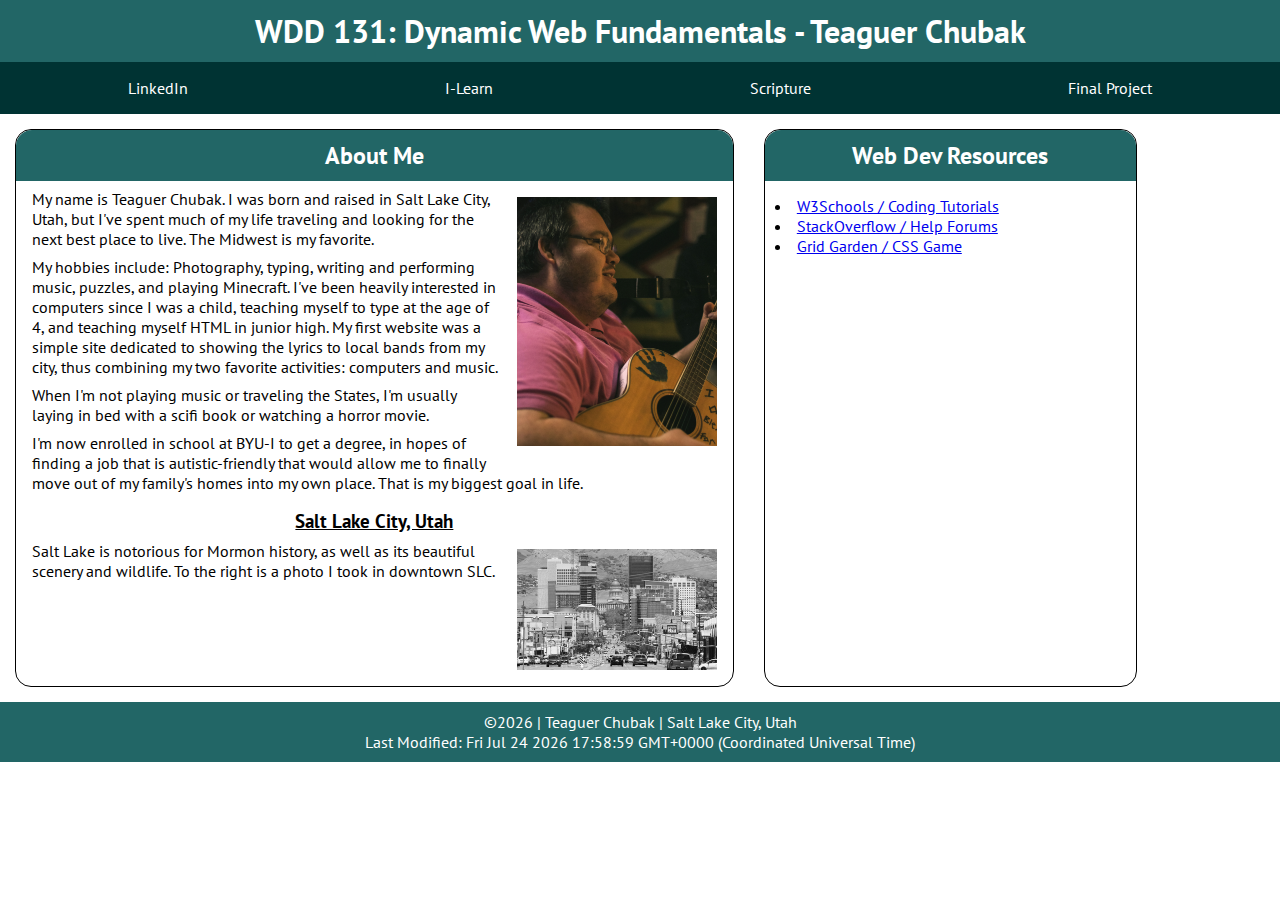
<file: index.html>
<!DOCTYPE html>
<html lang="en">
<head>
    <meta charset="UTF-8">
    <meta name="viewport" content="width=device-width, initial-scale=1.0">
    <title>WDD 131 - Dynamic Web Fundamentals - Teaguer Chubak</title>
    <meta name="description" content="Homepage for Teaguer Chubak for his class WDD 131 - Dynamic Web Fundamentals.">
    <meta name="author" content="Teaguer Chubak">

    <link rel="stylesheet" href="styles/base.css">
    <script src="scripts/getdates.js" defer></script>
    <link rel="preconnect" href="https://fonts.googleapis.com">
    <link rel="preconnect" href="https://fonts.gstatic.com" crossorigin>
    <link href="https://fonts.googleapis.com/css2?family=PT+Sans:wght@400;700&display=swap" rel="stylesheet">
</head>

<body>

    <header>
        <h1>WDD 131: Dynamic Web Fundamentals - Teaguer Chubak</h1>
        <nav>
            <a href="https://www.linkedin.com/feed/" target="_blank">LinkedIn</a>
            <a href="https://byui.instructure.com/" target="_blank">I-Learn</a>
            <a href="https://www.churchofjesuschrist.org/study/scriptures/nt/heb/13?lang=eng&id=p1#1" target="_blank">Scripture</a>
            <a href="">Final Project</a>
        </nav>
    </header>

    <main>
        <section class="card">
            <h2>About Me</h2>
            <img src="images/teaguer-performing.jpg" alt="Teaguer Chubak performing at the Beehive">

            <p>My name is Teaguer Chubak. I was born and raised in Salt Lake City, Utah, but I've spent much of my life traveling and looking for the next best place to live.
                The Midwest is my favorite.
            </p>
            <p>My hobbies include: Photography, typing, writing and performing music, puzzles, and playing Minecraft. I've been heavily interested in computers since I was
                a child, teaching myself to type at the age of 4, and teaching myself HTML in junior high. My first website was a simple site dedicated to showing the lyrics to
                local bands from my city, thus combining my two favorite activities: computers and music.
            </p>
            <p>
                When I'm not playing music or traveling the States, I'm usually laying in bed with a scifi book or watching a horror movie.
            </p>
            <p>
                I'm now enrolled in school at BYU-I to get a degree, in hopes of finding a job that is autistic-friendly that would allow me to finally move out of my 
                family's homes into my own place. That is my biggest goal in life.
            </p>

            <h3>Salt Lake City, Utah</h3>

            <img src="images/downtown-slc.jpg" class="img2" alt="State Street in downtown SLC">

            <p>
                Salt Lake is notorious for Mormon history, as well as its beautiful scenery and wildlife. To the right is a photo I took in downtown SLC.
            </p>
        </section>

        <section class="card">
            <h2>Web Dev Resources</h2>
            <div class="list">
            <ul>
                <li><a href="https://www.w3schools.com/" target="_blank">W3Schools / Coding Tutorials</a></li>
                <li><a href="https://stackoverflow.com/questions" target="_blank">StackOverflow / Help Forums</a></li>
                <li><a href="https://cssgridgarden.com/" target="_blank">Grid Garden / CSS Game</a></li>
            </ul>
            </div>
        </section>
    </main>

    <footer>
        <p>©<span id="currentyear"></span> | Teaguer Chubak | Salt Lake City, Utah</p>
        <p>Last Modified: <span id="lastModified"></span>
    </footer>
    
</body>

</html>
</file>
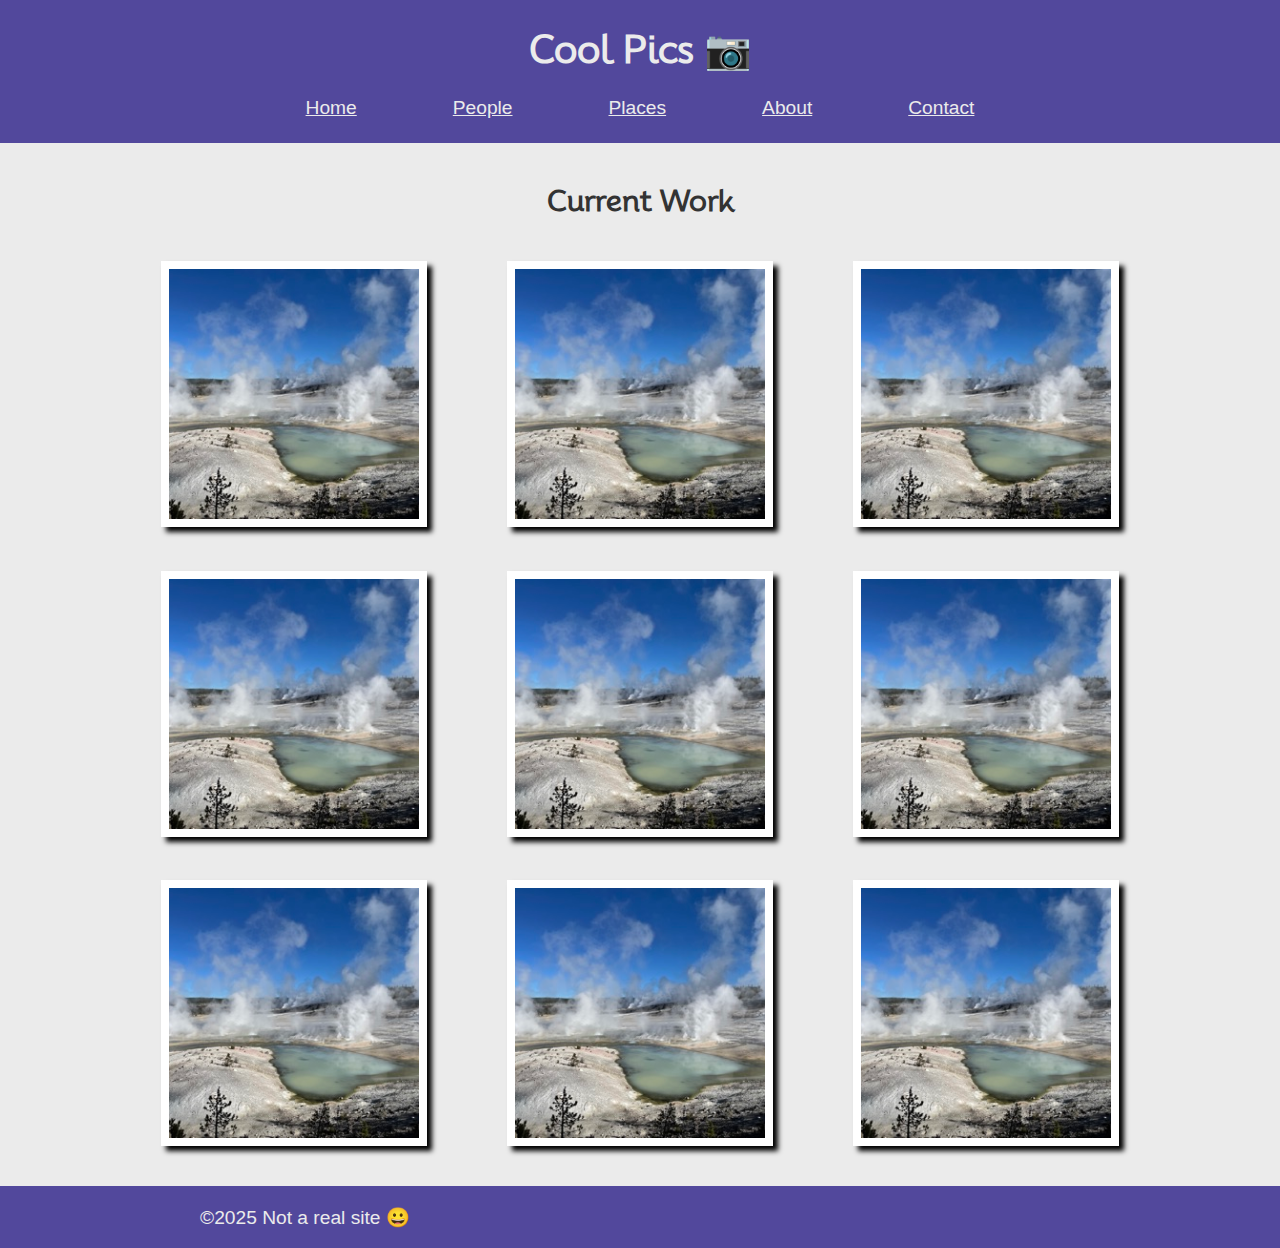
<file: coolpics/index.html>
<!DOCTYPE html>
<html lang="en">
<head>
    <meta charset="UTF-8">
    <meta name="viewport" content="width=device-width, initial-scale=1.0">
    <title>Cool Pics</title>
    <meta name="description" content="A dynamic web page with cool pics!">
    <meta name="author" content="Teaguer Chubak">

    <link rel="stylesheet" href="coolpics.css">
    <script src="coolpics.js" defer></script>

    <link href="https://fonts.googleapis.com/css2?family=Mooli&display=swap" rel="stylesheet">
</head>
<body>
    <header>
        <h1>Cool Pics 📷</h1>
        <button class="menu-button">Menu</button>
        <nav class="menu hide">
            <a href="">Home</a>
            <a href="">People</a>
            <a href="">Places</a>
            <a href="">About</a>
            <a href="">Contact</a>
        </nav>
    </header>

    <main>
        <h2>Current Work</h2>
        <section class="gallery">
            <figure>
                <img src="images/norris-sm.jpeg" alt="picture 1">
            </figure>
            <figure>
                <img src="images/norris-sm.jpeg" alt="picture 2">
            </figure>
            <figure>
                <img src="images/norris-sm.jpeg" alt="picture 3">
            </figure>
            <figure>
                <img src="images/norris-sm.jpeg" alt="picture 4">
            </figure>
            <figure>
                <img src="images/norris-sm.jpeg" alt="picture 5">
            </figure>
            <figure>
                <img src="images/norris-sm.jpeg" alt="picture 6">
            </figure>
            <figure>
                <img src="images/norris-sm.jpeg" alt="picture 7">
            </figure>
            <figure>
                <img src="images/norris-sm.jpeg" alt="picture 8">
            </figure>
            <figure>
                <img src="images/norris-sm.jpeg" alt="picture 9">
            </figure>
        </section>
    </main>

    <footer>
        <p>©2025 Not a real site 😀</p>
    </footer>
</body>
</html>
</file>
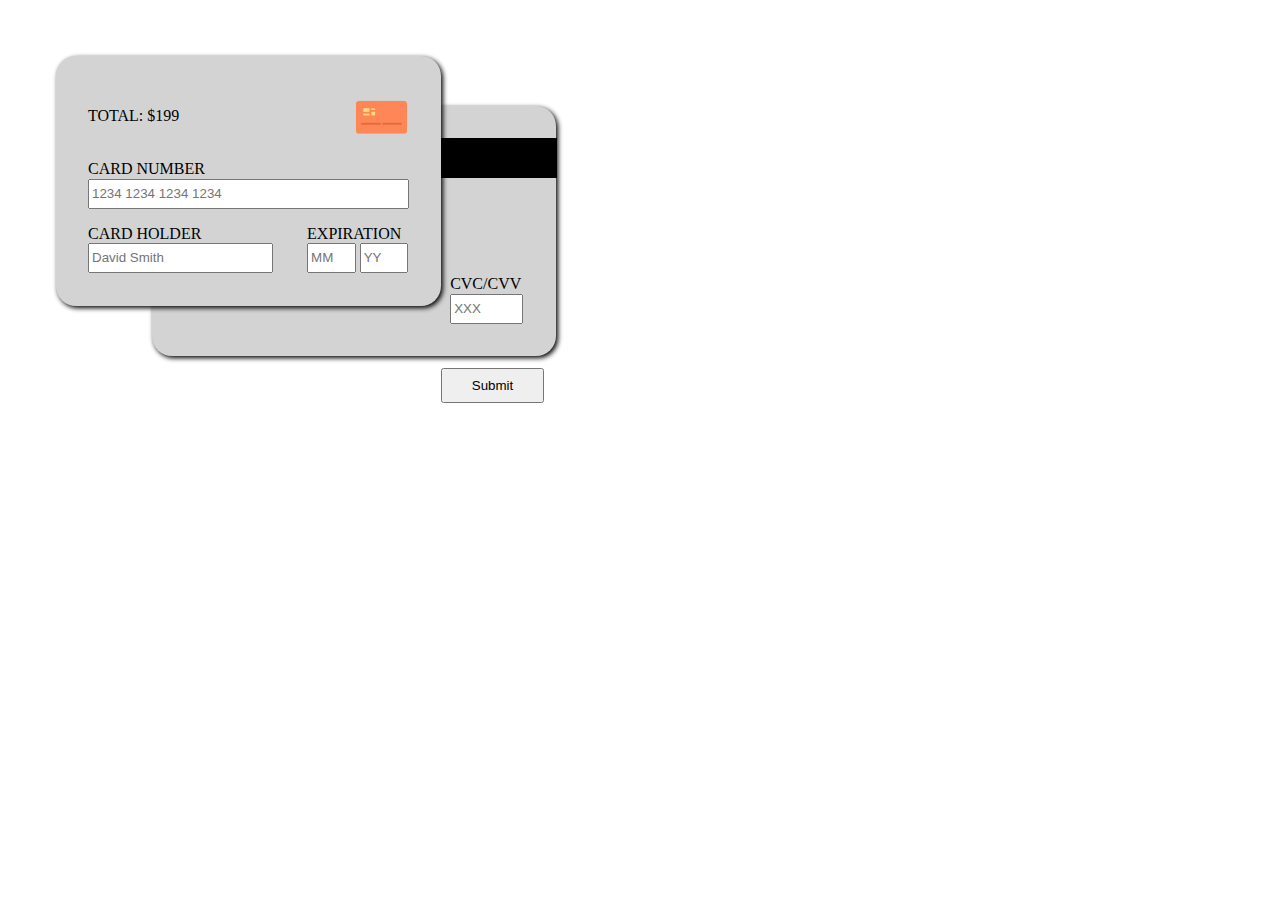
<file: creditcard/index.html>
<!DOCTYPE html>
<html lang="en">
<head>
    <meta charset="UTF-8">
    <meta name="viewport" content="width=device-width, initial-scale=1.0">
    <title>Credit Card Form</title>
    <meta name="author" content="Teaguer Chubak">
    <meta name="description" content="A form for submitting credit card information.">

    <link rel="stylesheet" href="style.css">
    <link rel="icon" type="image" href="favicon.png">
</head>
<body>

    <main>
        <form action="">
            <div class="front-card">
                <label class="total">TOTAL: $199</label>
                <img class="card-image" height="55px" src="[data-uri]">
                <div class="number">
                    <label for="card-number">CARD NUMBER</label>
                    <input type="text" id="card-number" name="card-number" placeholder="1234 1234 1234 1234" maxlength="16" required>
                </div>
                <div class="name">
                    <label for="card-holder">CARD HOLDER</label>
                    <input type="text" id="card-holder" name="card-holder" placeholder="David Smith" required>
                </div>
                <div class="expiration">
                    <label for="expiration">EXPIRATION</label>
                    <input class="input-exp-mm" type="text" id="expiration" name="expiration-mm" placeholder="MM" maxlength="2" required>
                    <input class="input-exp-yy" type="text" id="expiration" name="expiration-yy" placeholder="YY" maxlength="2" required>
                </div>
            </div>
            <div class="back-card">
                <div class="bar"></div>
                <div class="cvc">
                    <label for="cvc-cvv">CVC/CVV</label>
                    <input type="password" id="cvc-cvv" name="cvc" placeholder="XXX" maxlength="4" required>
                </div>
            </div>
            <button type="submit">Submit</button>
        </form>
    </main>
    
</body>
</html>
</file>
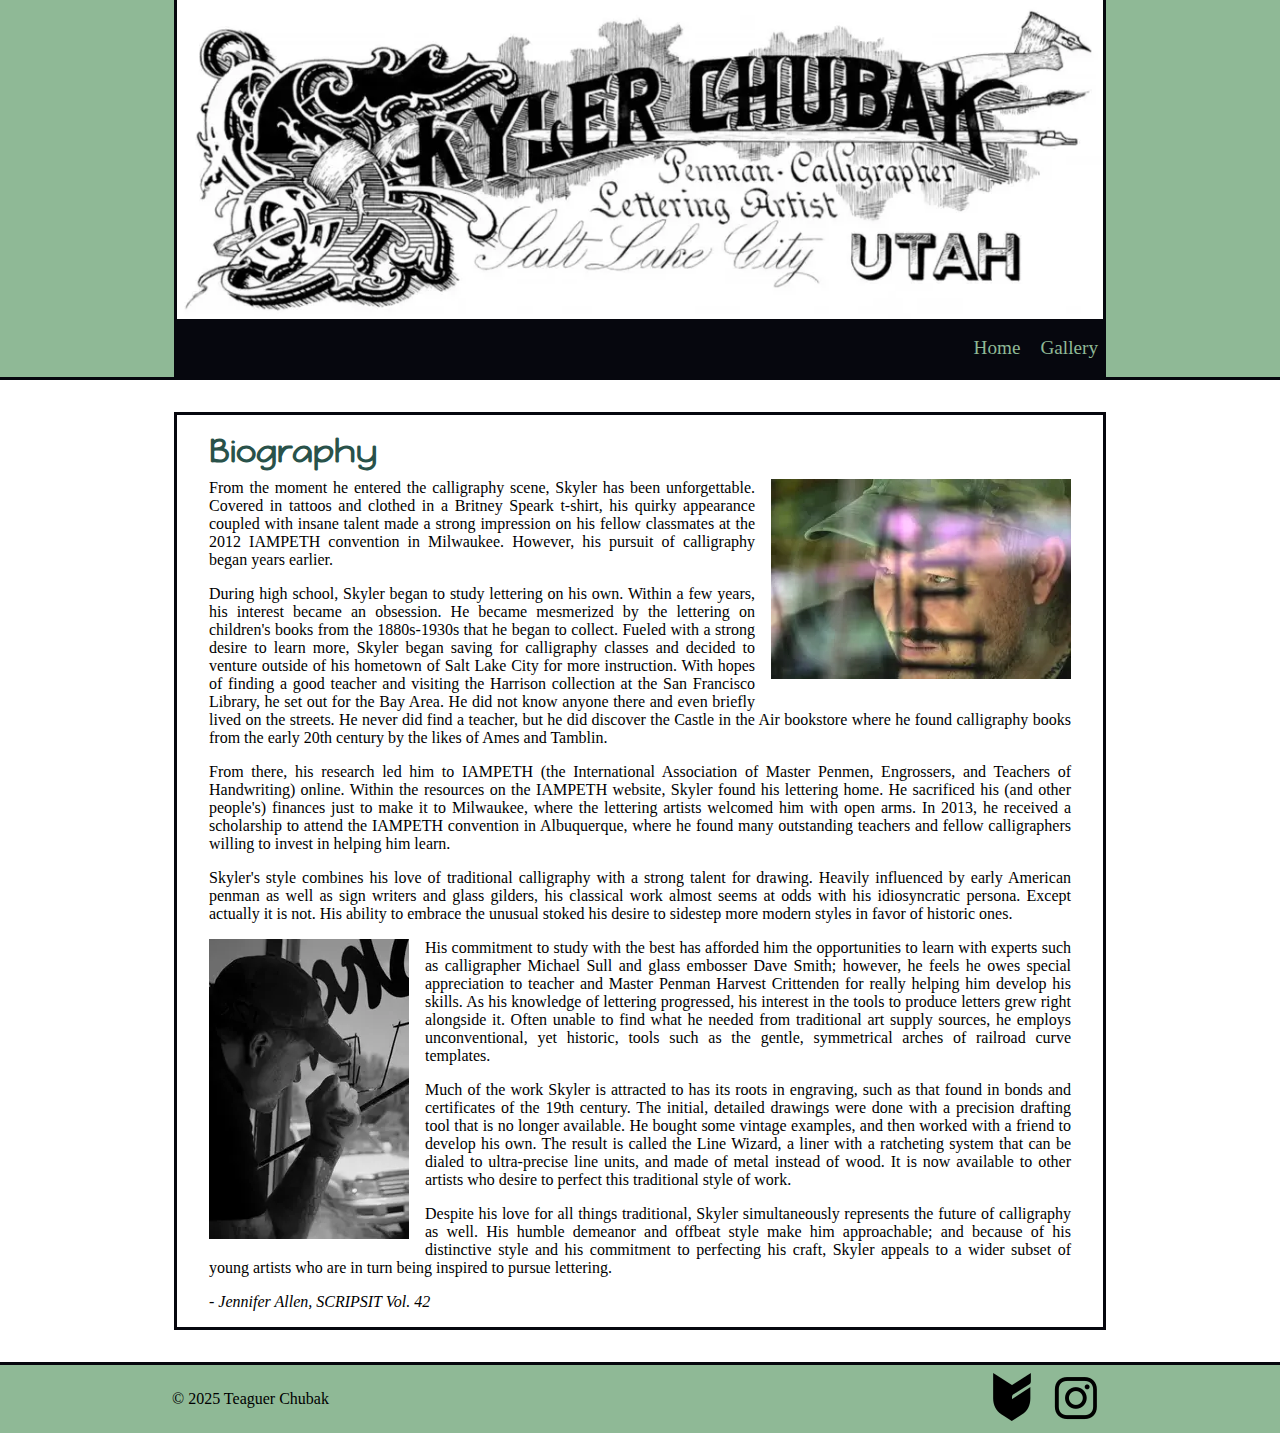
<file: letter-queen/index.html>
<!DOCTYPE html>
<html lang="en">
<head>
    <meta charset="UTF-8">
    <meta name="viewport" content="width=device-width, initial-scale=1.0">
    <meta name="description" content="The work of artist Skyler Chubak, aka The Letter Queen.">
    <meta name="author" content="Teaguer Chubak">
    <title>The Letter Queen</title>

    <link rel="stylesheet" href="styles/main.css">
    <script type="module" src="scripts/main.js" defer></script>

    <link href="https://fonts.googleapis.com/css?family=Happy+Monkey|Inter|Playwrite+Deutschland+Grundschrift&display=swap" rel="stylesheet">
</head>
<body>
    <header>
        <img class="logo" src="images/header.webp" alt="Letter Queen logo">

        <div class="nav">
            <a href="index.html">Home</a>
            <a href="gallery.html">Gallery</a>
        </div>
    </header>

    <main>
        <div class="bio-box">
            <h1>Biography</h1>
            <img class="sky-img-1" src="images/sky-1-small.webp" alt="Skyler at work">
            <p class="bio-text">From the moment he entered the calligraphy scene, Skyler has been unforgettable. Covered in tattoos and clothed in a Britney Speark t-shirt, his quirky appearance coupled with insane talent made a strong impression on his fellow classmates at the 2012 IAMPETH convention in Milwaukee. However, his pursuit of calligraphy began years earlier.</p>
            <p class="bio-text spacing">During high school, Skyler began to study lettering on his own. Within a few years, his interest became an obsession. He became mesmerized by the lettering on children's books from the 1880s-1930s that he began to collect. Fueled with a strong desire to learn more, Skyler began saving for calligraphy classes and decided to venture outside of his hometown of Salt Lake City for more instruction. With hopes of finding a good teacher and visiting the Harrison collection at the San Francisco Library, he set out for the Bay Area. He did not know anyone there and even briefly lived on the streets. He never did find a teacher, but he did discover the Castle in the Air bookstore where he found calligraphy books from the early 20th century by the likes of Ames and Tamblin.</p>
            <p class="bio-text spacing">From there, his research led him to IAMPETH (the International Association of Master Penmen, Engrossers, and Teachers of Handwriting) online. Within the resources on the IAMPETH website, Skyler found his lettering home. He sacrificed his (and other people's) finances just to make it to Milwaukee, where the lettering artists welcomed him with open arms. In 2013, he received a scholarship to attend the IAMPETH convention in Albuquerque, where he found many outstanding teachers and fellow calligraphers willing to invest in helping him learn.</p>
            <p class="bio-text spacing">
            Skyler's style combines his love of traditional calligraphy with a strong talent for drawing. Heavily influenced by early American penman as well as sign writers and glass gilders, his classical work almost seems at odds with his idiosyncratic persona. Except actually it is not. His ability to embrace the unusual stoked his desire to sidestep more modern styles in favor of historic ones.</p>
            <img class="sky-img-2" src="images/sky-2-small.webp" alt="Skyler painting a window">
            <p class="bio-text spacing">
            His commitment to study with the best has afforded him the opportunities to learn with experts such as calligrapher Michael Sull and glass embosser Dave Smith; however, he feels he owes special appreciation to teacher and Master Penman Harvest Crittenden for really helping him develop his skills. As his knowledge of lettering progressed, his interest in the tools to produce letters grew right alongside it. Often unable to find what he needed from traditional art supply sources, he employs unconventional, yet historic, tools such as the gentle, symmetrical arches of railroad curve templates.</p>
            <p class="bio-text spacing">
            Much of the work Skyler is attracted to has its roots in engraving, such as that found in bonds and certificates of the 19th century. The initial, detailed drawings were done with a precision drafting tool that is no longer available. He bought some vintage examples, and then worked with a friend to develop his own. The result is called the Line Wizard, a liner with a ratcheting system that can be dialed to ultra-precise line units, and made of metal instead of wood. It is now available to other artists who desire to perfect this traditional style of work.</p>
            <p class="bio-text spacing">
            Despite his love for all things traditional, Skyler simultaneously represents the future of calligraphy as well. His humble demeanor and offbeat style make him approachable; and because of his distinctive style and his commitment to perfecting his craft, Skyler appeals to a wider subset of young artists who are in turn being inspired to pursue lettering.</p>
            <p class="bio-text spacing">
            <em>- Jennifer Allen, SCRIPSIT Vol. 42</em></p>
        </div>
    </main>

    <footer>
        <div class="footer-box">
            <p>&copy 2025 Teaguer Chubak</p>

            <div class="socials">
                <a id="cartel-box" href="https://letterqueen.bigcartel.com/" target="_blank"><img id="cartel" src="images/icon-big-cartel.png" alt="Big Cartel"></a>
                <a id="insta-box" href="https://www.instagram.com/letter.queen" target="_blank"><img id="insta" src="images/icon-instagram.png" alt="Instagram"></a>
            </div>
        </div>
    </footer>
</body>
</html>
</file>
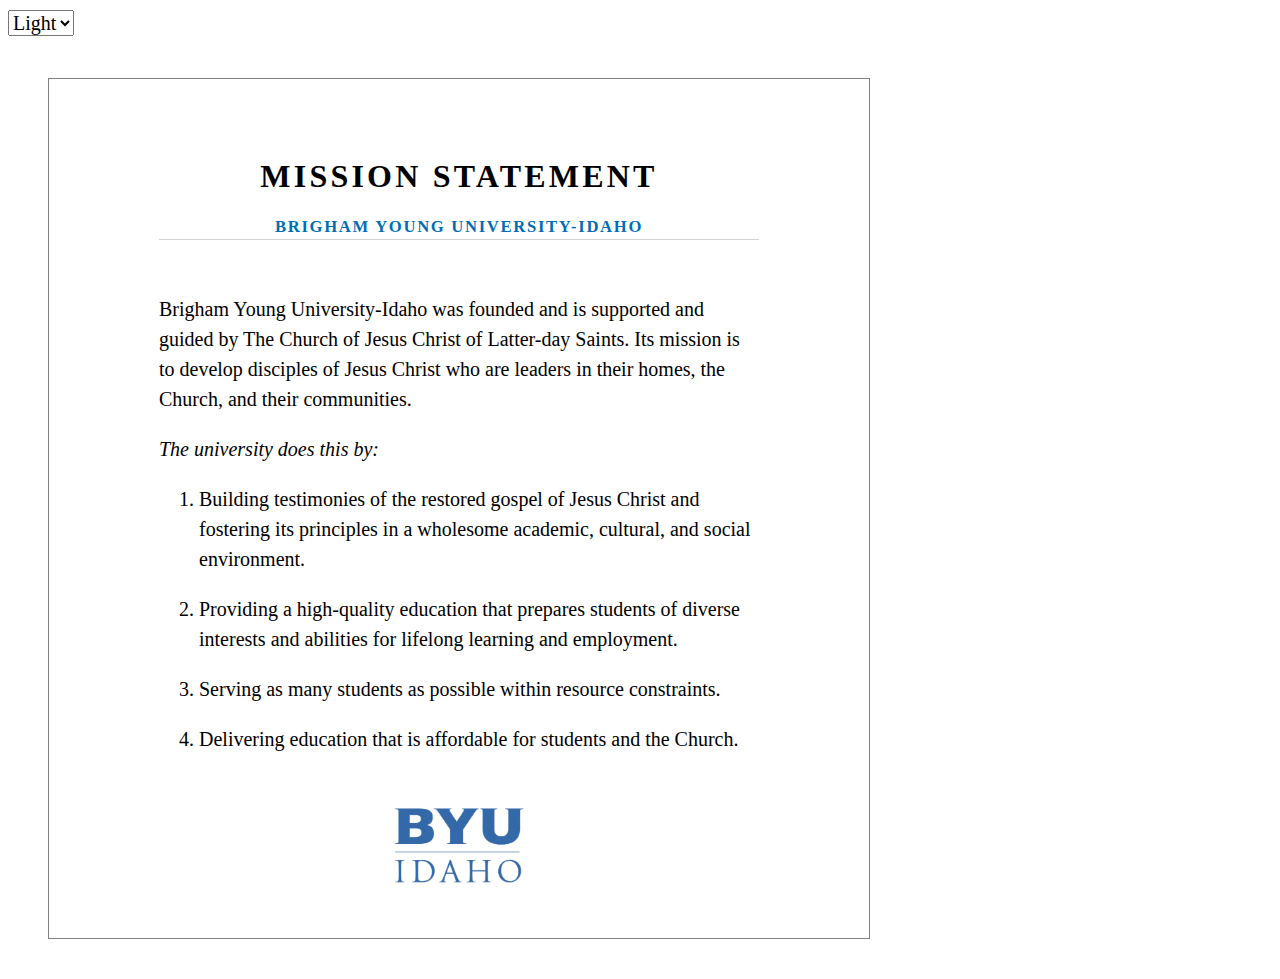
<file: mission/index.html>
<!DOCTYPE html>
<html lang="en">
<head>
    <meta charset="UTF-8">
    <meta name="viewport" content="width=device-width, initial-scale=1.0">
    <title>BYU-I Mission Statement</title>
    <meta name="description" content="The mission statement of Brigham Young University Idaho.">
    <meta name="author" content="Teaguer Chubak">
    <link rel="stylesheet" href="styles.css">
    <script src="mission.js" defer></script>
</head>
<body id="body">
    <select id="theme-select">
        <option value="light">Light</option>
        <option value="dark">Dark</option>
    </select>

    <div class="body-container">
        <header>
            <h1>Mission Statement</h1>
            <h2>Brigham Young University-Idaho</h2>
        </header>

        <main>
            <p>Brigham Young University-Idaho was founded and is supported and guided by The Church of Jesus Christ of Latter-day Saints. Its mission is to develop disciples of Jesus Christ who are leaders in their homes, the Church, and their communities.</p>

            <p><em>The university does this by:</em></p>

            <ol>
                <li>Building testimonies of the restored gospel of Jesus Christ and fostering its principles in a wholesome academic, cultural, and social environment.</li>
                <li>Providing a high-quality education that prepares students of diverse interests and abilities for lifelong learning and employment.</li>
                <li>Serving as many students as possible within resource constraints.</li>
                <li>Delivering education that is affordable for students and the Church.</li>
            </ol>
        </main>

        <footer>
            <img src="logo.webp" alt="BYU-I Logo" class="logo" id="logo">
        </footer>
    </div>
</body>
</html>
</file>
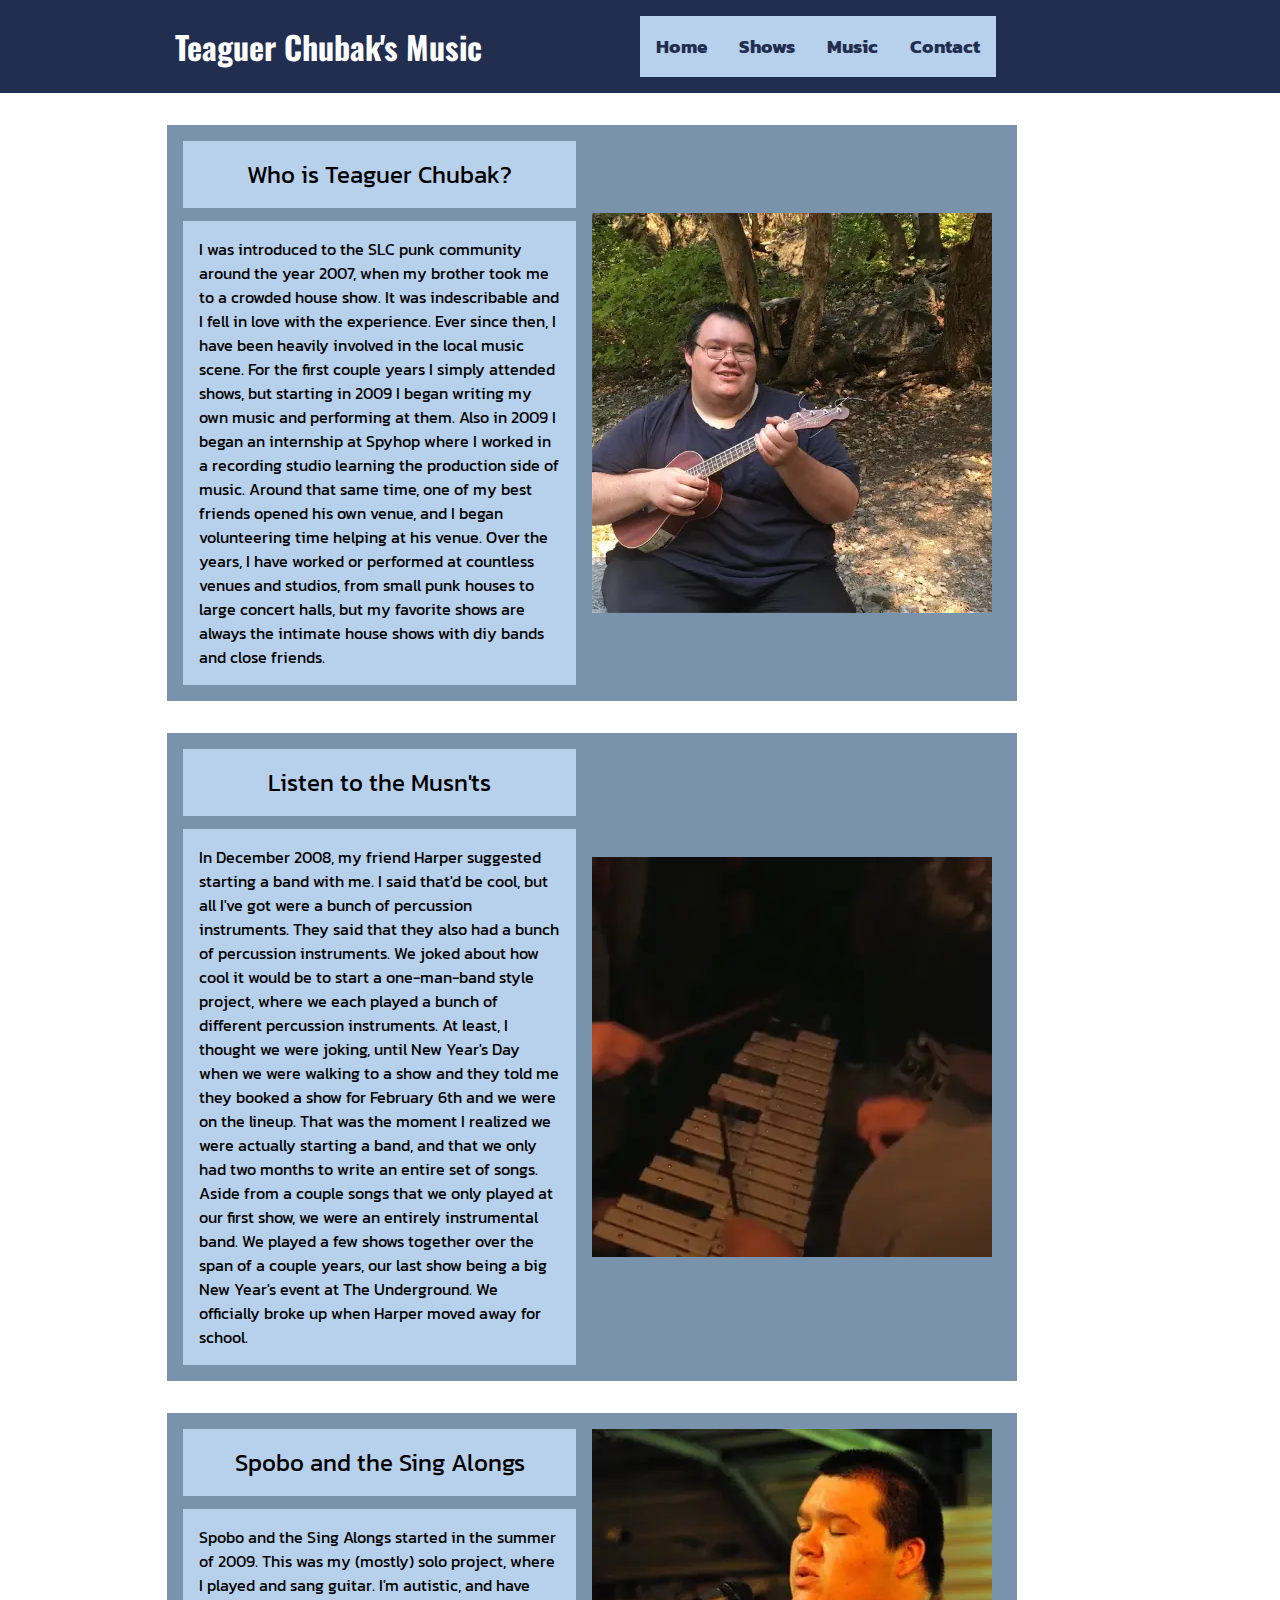
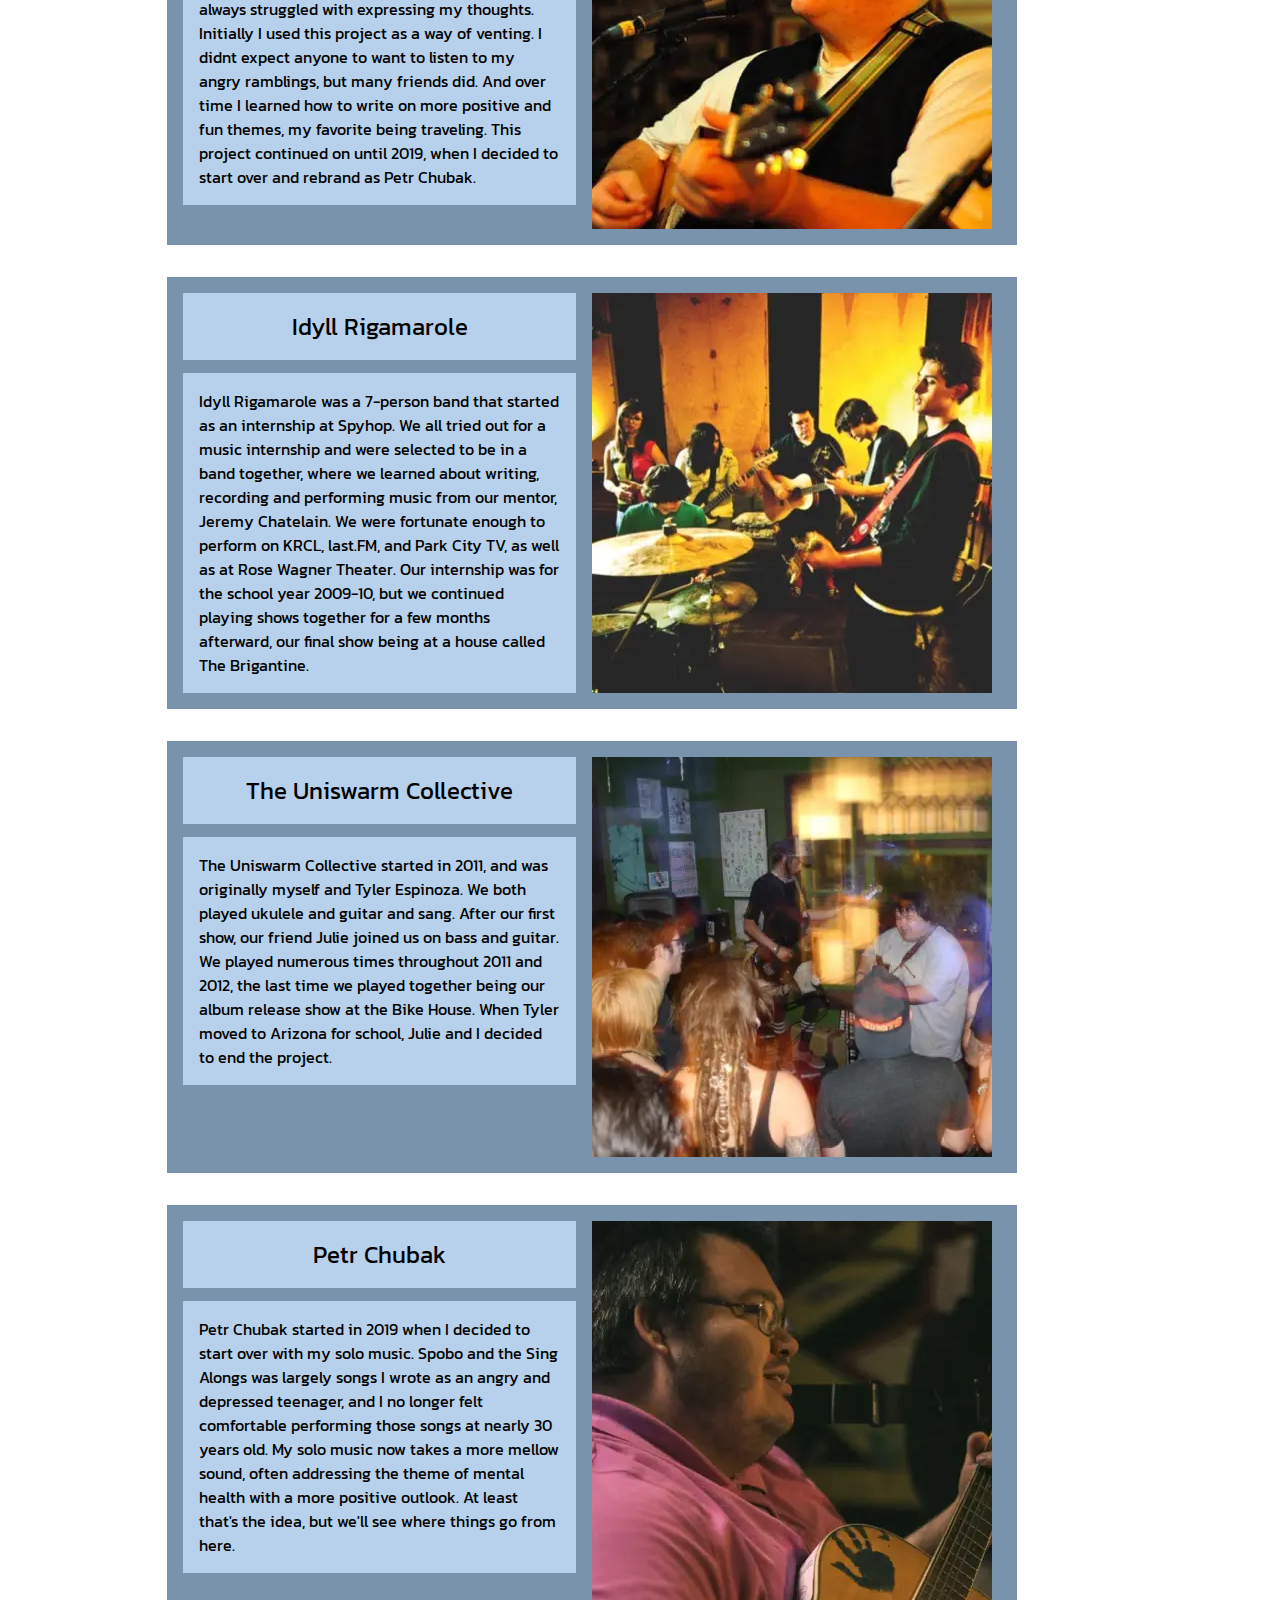
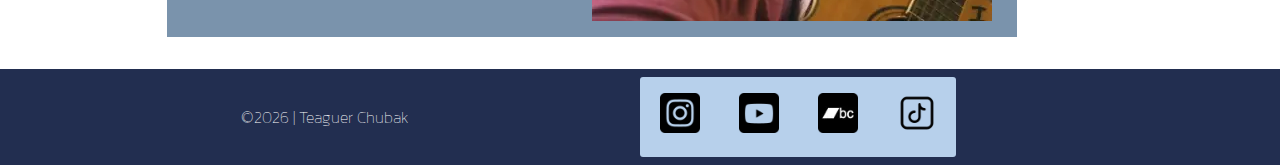
<file: project/index.html>
<!DOCTYPE html>
<html lang="en">
    <head>
        <meta charset="UTF-8">
        <meta name="viewport" content="width=device-width, initial-scale=1.0">
        <title>WDD 131 - Dynamic Web Fundamentals - Teaguer Chubak | Final Project</title>
        <meta name="description" content="Teaguer's Music | Home">
        <meta name="author" content="Teaguer Chubak">
    
        <link rel="stylesheet" href="styles/base.css">
        <link rel="stylesheet" href="styles/mobile.css">
        <script src="scripts/base.js" defer></script>
        <link rel="preconnect" href="https://fonts.googleapis.com">
        <link rel="preconnect" href="https://fonts.gstatic.com" crossorigin>
        <link href="https://fonts.googleapis.com/css2?family=Kanit:ital,wght@0,300;0,400;0,500;0,700;1,300;1,400;1,700&family=Oswald:wght@200..700&display=swap" rel="stylesheet">
    </head>
<body>

    <header id="header">
        <h1>Teaguer Chubak's Music</h1>

        <div class="nav">
            <div class="menu-icon" onclick="toggleMenu()">&#9776;</div>
            <div class="nav-links">
                <a href="index.html">Home</a>
                <a href="shows.html">Shows</a>
                <a href="music.html">Music</a>
                <a href="contact.html">Contact</a>
            </div>
        </div>
    </header>

    <main>
        <div class="bio">
            <h2>Who is Teaguer Chubak?</h2>
            <p>I was introduced to the SLC punk community around the year 2007, when my brother took me to a crowded 
                house show. It was indescribable and I fell in love with the experience. Ever since then, I have been 
                heavily involved in the local music scene. For the first couple years I simply attended shows, but 
                starting in 2009 I began writing my own music and performing at them. Also in 2009 I began an internship 
                at Spyhop where I worked in a recording studio learning the production side of music. Around that same 
                time, one of my best friends opened his own venue, and I began volunteering time helping at his venue. 
                Over the years, I have worked or performed at countless venues and studios, from small punk houses to 
                large concert halls, but my favorite shows are always the intimate house shows with diy bands and close 
                friends.</p>
            <img src="images/teaguer.webp" alt="Teaguer Chubak" width="400" height="400" loading="lazy">
        </div>
        <div class="bio">
            <h2>Listen to the Musn'ts</h2>
            <p>In December 2008, my friend Harper suggested starting a band with me. I said that'd be cool, but all I've 
                got were a bunch of percussion instruments. They said that they also had a bunch of percussion instruments. 
                We joked about how cool it would be to start a one-man-band style project, where we each played a bunch of 
                different percussion instruments. At least, I thought we were joking, until New Year's Day when we were 
                walking to a show and they told me they booked a show for February 6th and we were on the lineup. That was 
                the moment I realized we were actually starting a band, and that we only had two months to write an entire 
                set of songs. Aside from a couple songs that we only played at our first show, we were an entirely instrumental 
                band. We played a few shows together over the span of a couple years, our last show being a big New 
                Year's event at The Underground. We officially broke up when Harper moved away for school.</p>
            <img src="images/listen.webp" width="400" height="400" loading="lazy" alt="Listn to the Musn'ts">
        </div>
        <div class="bio">
            <h2>Spobo and the Sing Alongs</h2>
            <p>Spobo and the Sing Alongs started in the summer of 2009. This was my (mostly) solo project, where I played 
                and sang guitar. I'm autistic, and have always struggled with expressing my thoughts. Initially I used this 
                project as a way of venting. I didnt expect anyone to want to listen to my angry ramblings, but many friends 
                did. And over time I learned how to write on more positive and fun themes, my favorite being traveling. This 
                project continued on until 2019, when I decided to start over and rebrand as Petr Chubak.</p>
            <img src="images/spobo.webp" width="400" height="400" loading="lazy" alt="Spobo and the Sing Alongs">
        </div>
        <div class="bio">
            <h2>Idyll Rigamarole</h2>
            <p>Idyll Rigamarole was a 7-person band that started as an internship at Spyhop. We all tried out for a music 
                internship and were selected to be in a band together, where we learned about writing, recording and performing 
                music from our mentor, Jeremy Chatelain. We were fortunate enough to perform on KRCL, last.FM, and Park City 
                TV, as well as at Rose Wagner Theater. Our internship was for the school year 2009-10, but we continued playing 
                shows together for a few months afterward, our final show being at a house called The Brigantine.</p>
            <img src="images/idyll.webp" width="400" height="400" loading="lazy" alt="Idyll Rigamarole">
        </div>
        <div class="bio">
            <h2>The Uniswarm Collective</h2>
            <p>The Uniswarm Collective started in 2011, and was originally myself and Tyler Espinoza. We both played ukulele 
                and guitar and sang. After our first show, our friend Julie joined us on bass and guitar. We played numerous 
                times throughout 2011 and 2012, the last time we played together being our album release show at the Bike 
                House. When Tyler moved to Arizona for school, Julie and I decided to end the project.</p>
            <img src="images/uniswarm.webp" width="400" height="400" loading="lazy" alt="The Uniswarm Collective">
        </div>
        <div class="bio">
            <h2>Petr Chubak</h2>
            <p>Petr Chubak started in 2019 when I decided to start over with my solo music. Spobo and the Sing Alongs was 
                largely songs I wrote as an angry and depressed teenager, and I no longer felt comfortable performing those 
                songs at nearly 30 years old. My solo music now takes a more mellow sound, often addressing the theme of 
                mental health with a more positive outlook. At least that's the idea, but we'll see where things go 
                from here.</p>
            <img src="images/petr.webp" width="400" height="400" loading="lazy" alt="Petr Chubak">
        </div>
    </main>

    <footer>
        <p>©<span id="currentyear"></span> | Teaguer Chubak</p>
        <div class="footer-nav">
            <a href="https://www.instagram.com/petr_chubak/" target="_blank" id="hover-inst"><img src="images/instagram-small.webp" alt="Instagram" id="hover-instagram"></a>
            <a href="https://www.youtube.com/@petrchubak5342" target="_blank" id="hover-you"><img src="images/youtube-small.webp" alt="YouTube" id="hover-youtube"></a>
            <a href="https://petrchubak.bandcamp.com/" target="_blank" id="hover-band"><img src="images/bandcamp-small.webp" alt="Bandcamp" id="hover-bandcamp"></a>
            <a href="https://www.tiktok.com/@petr_chubak" target="_blank" id="hover-tik"><img src="images/tiktok-small.webp" alt="TikTok" id="hover-tiktok"></a>
        </div>
    </footer>
    
</body>
</html>
</file>
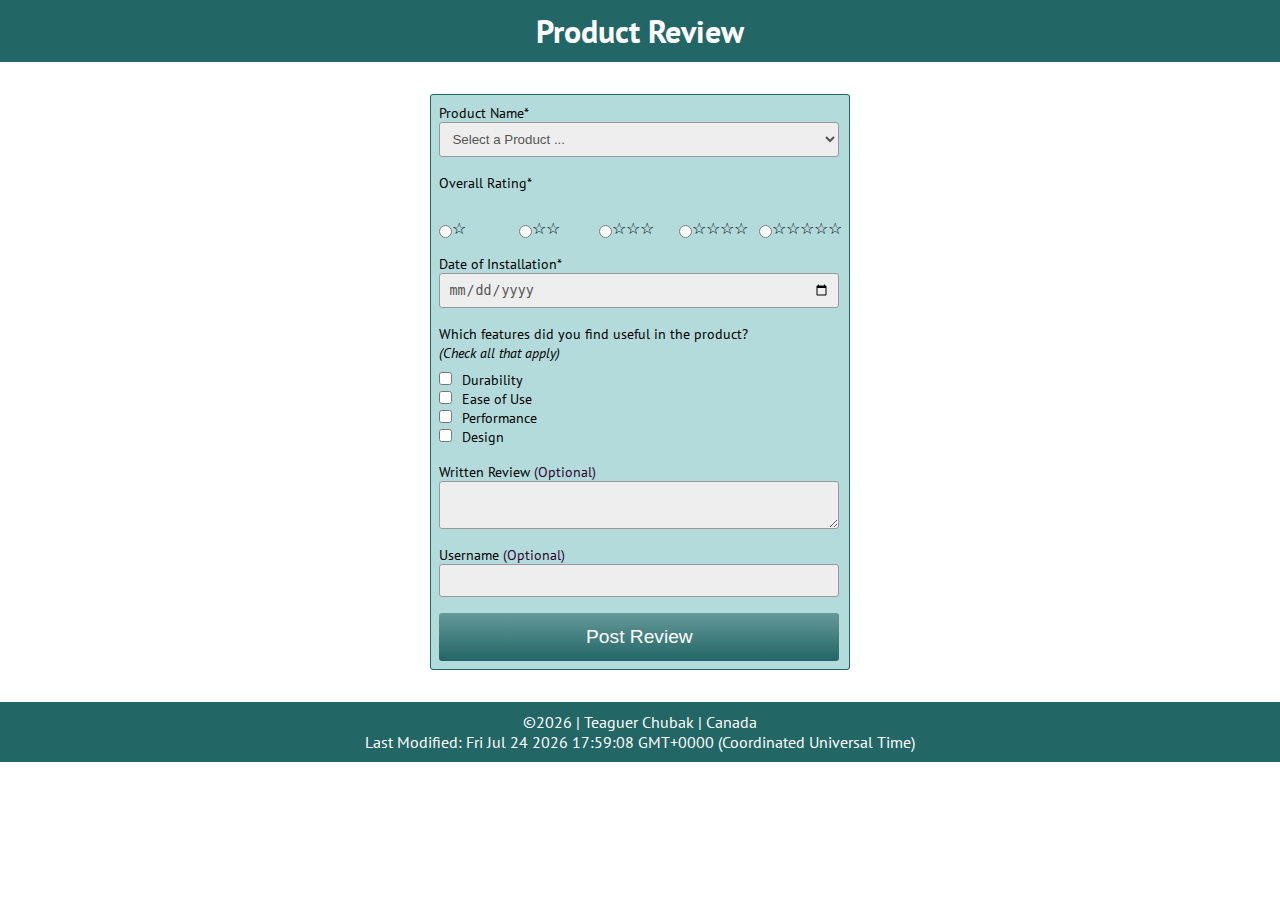
<file: form.html>
<!DOCTYPE html>
<html lang="en">
<head>
    <meta charset="UTF-8">
    <meta name="viewport" content="width=device-width, initial-scale=1.0">
    <title>WDD 131 - Dynamic Web Fundamentals - Teaguer Chubak</title>
    <meta name="description" content="Teaguer Chubak | WDD 131 | Product Review Form">
    <meta name="author" content="Teaguer Chubak">

    <link rel="stylesheet" href="styles/form.css">
    <script src="scripts/form.js" defer></script>
    <script src="scripts/getdates.js" defer></script>
    <link rel="preconnect" href="https://fonts.googleapis.com">
    <link rel="preconnect" href="https://fonts.gstatic.com" crossorigin>
    <link href="https://fonts.googleapis.com/css2?family=PT+Sans:wght@400;700&display=swap" rel="stylesheet">
</head>

<body>

    <header>
        <h1>Product Review</h1>
    </header>

    <main>

        <form method="get" action="review.html" class="form1">
            <fieldset>
                <label>Product Name* 
                    <select id="product-name" name="product-name" required>
                        <option value="" disabled selected>Select a Product ...</option>
                    </select>
                </label>

                <div>Overall Rating* </div>
                <div class="stars">
                <label><input type="radio" id="1star" name="rating" value="1" required>&star;</label>
                <label><input type="radio" id="2star" name="rating" value="2" required>&star;&star;</label>
                <label><input type="radio" id="3star" name="rating" value="3" required>&star;&star;&star;</label>
                <label><input type="radio" id="4star" name="rating" value="4" required>&star;&star;&star;&star;</label>
                <label><input type="radio" id="5star" name="rating" value="5" required>&star;&star;&star;&star;&star;</label>
                </div>

                <label class="installation">Date of Installation* <input type="date" id="date" name="date" required></label>

                <div>Which features did you find useful in the product? <span class="checkall">(Check all that apply)</span></div>
                <label><input type="checkbox" id="durability" name="durability" value="yes"> Durability</label>
                <label><input type="checkbox" id="easeofuse" name="easeofuse" value="yes"> Ease of Use</label>
                <label><input type="checkbox" id="performance" name="performance" value="yes"> Performance</label>
                <label><input type="checkbox" id="design" name="design" value="yes"> Design</label>

                <label class="writt">Written Review <span class="optional">(Optional)</span>
                <textarea id="review" name="review"></textarea></label>

                <label>Username <span class="optional">(Optional)</span><input type="text" id="username" name="username"></label>

                <input type="submit" value="Post Review">
            </fieldset>
        </form>

    </main>

    <footer>
        <p>©<span id="currentyear"></span> | Teaguer Chubak | Canada</p>
        <p>Last Modified: <span id="lastModified"></span>
    </footer>
    
</body>

</html>
</file>
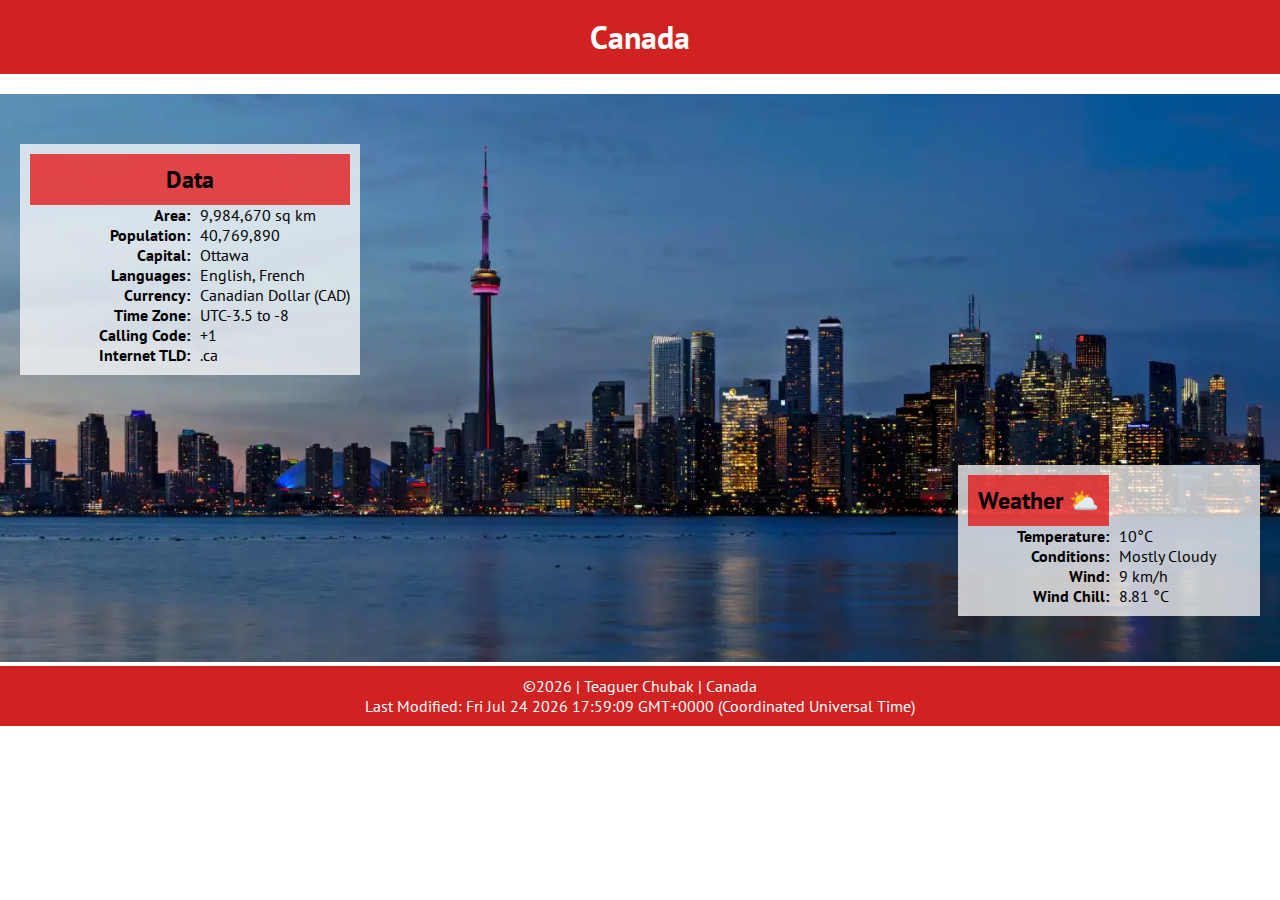
<file: place.html>
<!DOCTYPE html>
<html lang="en">

<head>
    <meta charset="UTF-8">
    <meta name="viewport" content="width=device-width, initial-scale=1.0">
    <title>Teaguer Chubak | WDD131 | Place</title>
    <meta name="description" content="Place | A page about a country">
    <meta name="author" content="Teaguer Chubak">

    <link rel="stylesheet" href="styles/place.css">
    <script src="scripts/place.js" defer></script>
    <script src="scripts/getdates.js" defer></script>

    <link rel="preconnect" href="https://fonts.googleapis.com">
    <link rel="preconnect" href="https://fonts.gstatic.com" crossorigin>
    <link href="https://fonts.googleapis.com/css2?family=PT+Sans:wght@400;700&display=swap" rel="stylesheet">
</head>

<body>

    <header>
        <h1>Canada</h1>
    </header>

    <main>

        <div class="hero">
            <picture>
                <source srcset="images/place-large.webp" media="(min-width: 750px)">
                <img src="images/place-small.webp" alt="Ontario Canada">
            </picture>
        </div>

        <div class="data">
            <h2>Data</h2>
            <p class="label1">Area:</p>
            <p class="value1">9,984,670 sq km</p>
            <p class="label1">Population:</p>
            <p class="value1">40,769,890</p>
            <p class="label1">Capital:</p>
            <p class="value1">Ottawa</p>
            <p class="label1">Languages:</p>
            <p class="value1">English, French</p>
            <p class="label1">Currency:</p>
            <p class="value1">Canadian Dollar (CAD)</p>
            <p class="label1">Time Zone:</p>
            <p class="value1">UTC-3.5 to -8</p>
            <p class="label1">Calling Code:</p>
            <p class="value1">+1</p>
            <p class="label1">Internet TLD:</p>
            <p class="value1">.ca</p>
        </div>

        <div class="weather">
            <h2>Weather</h2>
            <img src="images/weather.svg" alt="Weather Symbol" class="weather-symbol">
            <p class="label2">Temperature:</p>
            <p class="value2">10°C</p>
            <p class="label2">Conditions:</p>
            <p class="value2">Mostly Cloudy</p>
            <p class="label2">Wind:</p>
            <p class="value2">9 km/h</p>
            <p class="label2">Wind Chill:</p>
            <p class="value2" id="windchill"></p>
        </div>

    </main>

    <footer>
        <p>©<span id="currentyear"></span> | Teaguer Chubak | Canada</p>
        <p>Last Modified: <span id="lastModified"></span>
    </footer>

</body>

</html>
</file>
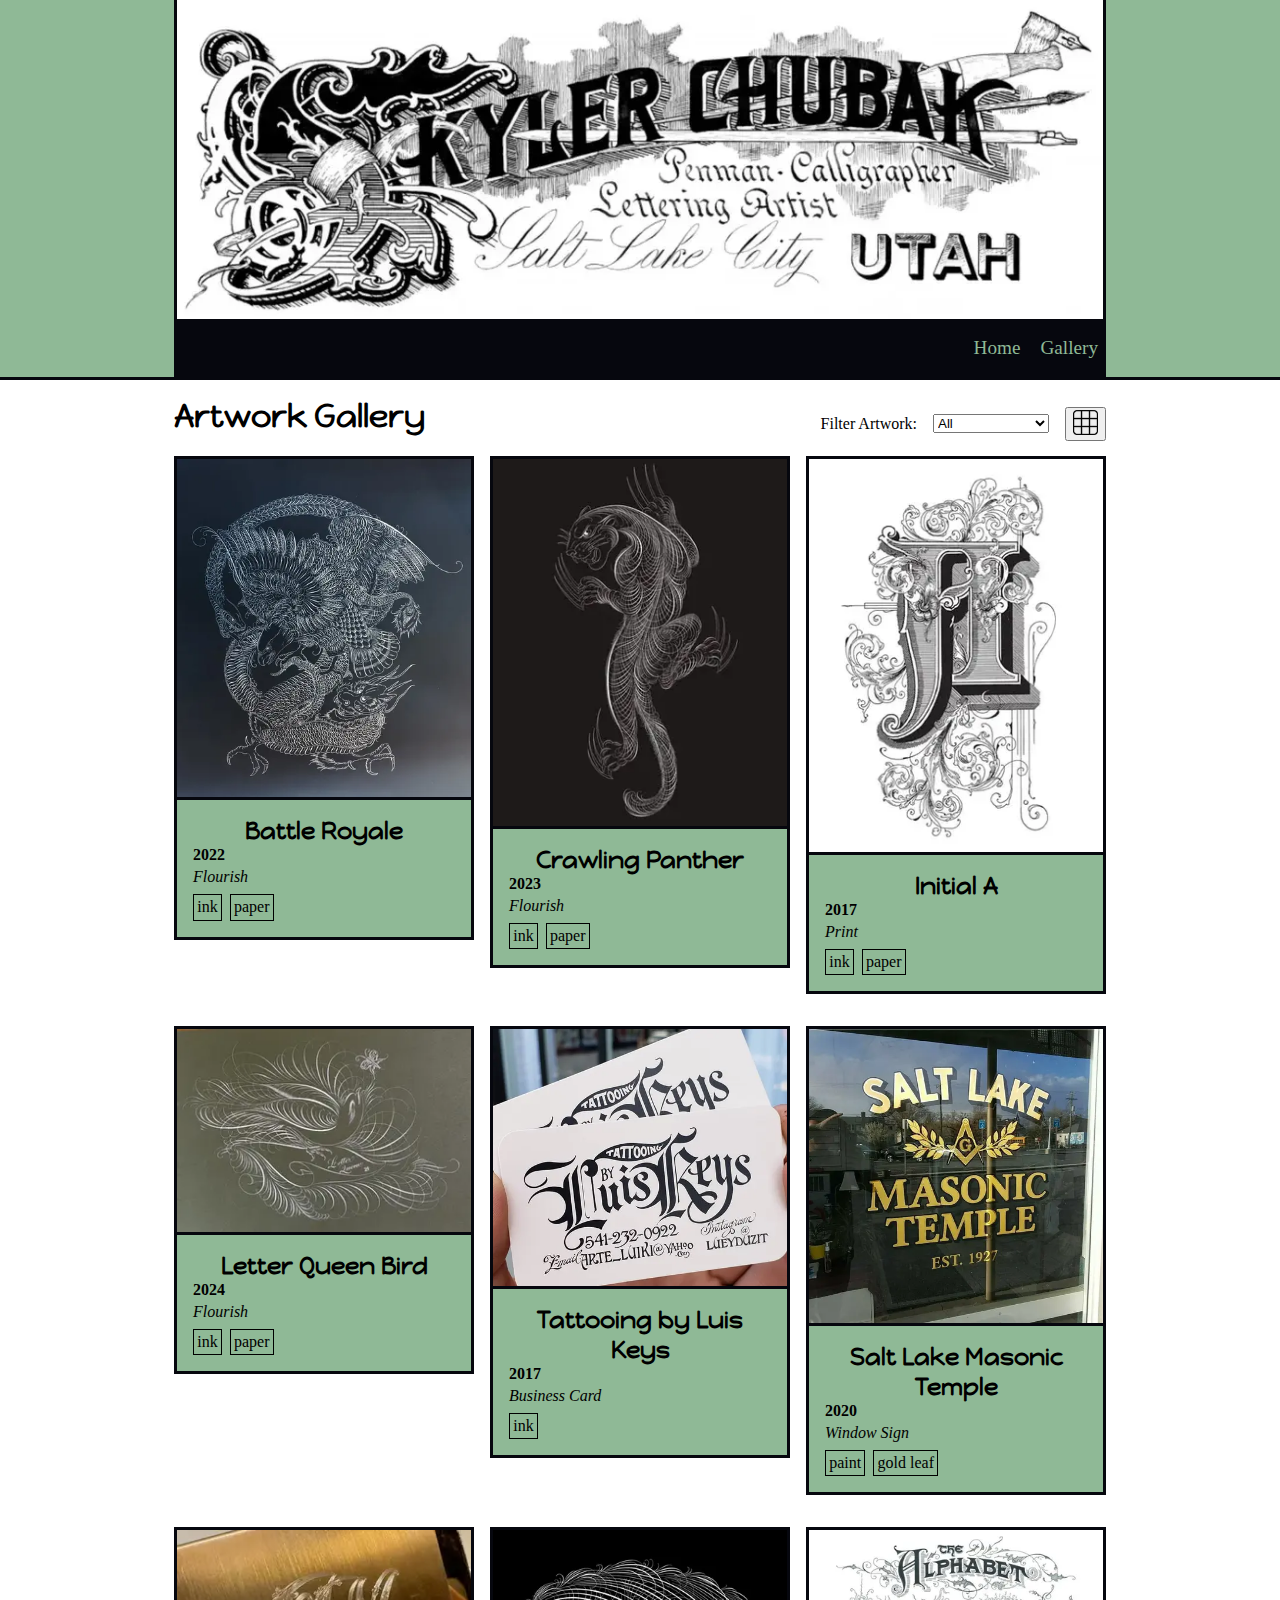
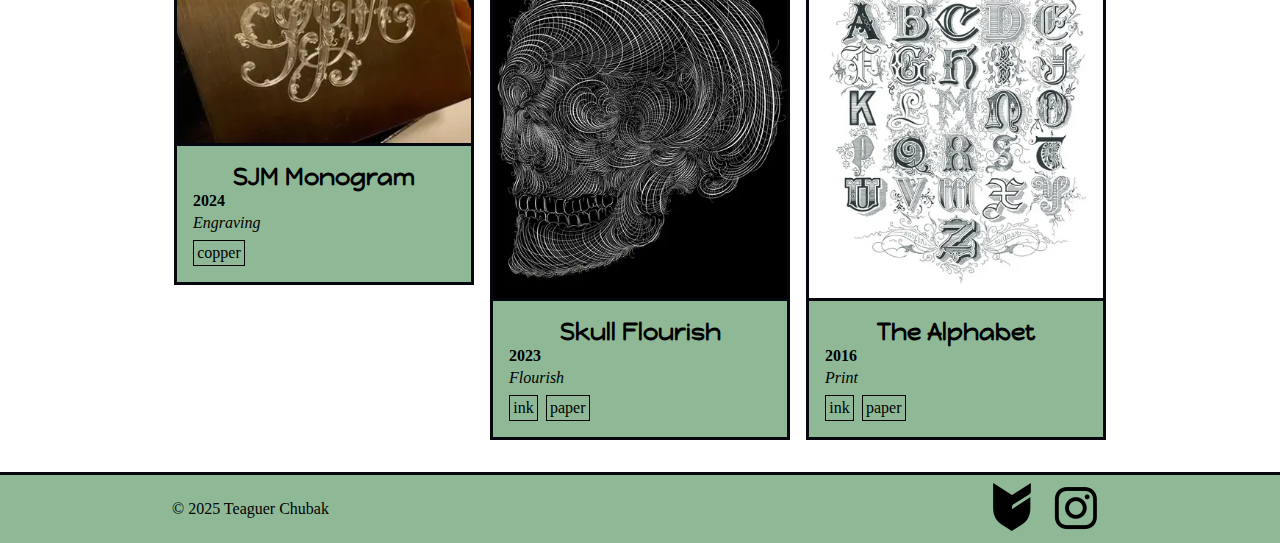
<file: letter-queen/gallery.html>
<!DOCTYPE html>
<html lang="en">
<head>
    <meta charset="UTF-8">
    <meta name="viewport" content="width=device-width, initial-scale=1.0">
    <meta name="description" content="The work of artist Skyler Chubak, aka The Letter Queen.">
    <meta name="author" content="Teaguer Chubak">
    <title>The Letter Queen</title>

    <link rel="stylesheet" href="styles/main.css">
    <script type="module" src="scripts/main.js" defer></script>

    <link rel="preload" as="style" href="https://fonts.googleapis.com/css?family=Happy+Monkey|Inter|Playwrite+Deutschland+Grundschrift&display=swap" onload="this.onload=null;this.rel='stylesheet'">
    <noscript>
    <link rel="stylesheet" href="https://fonts.googleapis.com/css?family=Happy+Monkey|Inter|Playwrite+Deutschland+Grundschrift&display=swap">
    </noscript>

</head>
<body>
    <header>
        <img class="logo" src="images/header.webp" alt="Letter Queen logo" width="300" height="103">

        <div class="nav">
            <a href="index.html">Home</a>
            <a href="gallery.html">Gallery</a>
        </div>
    </header>

    <main class="content">
        <div class="main-box">
            <div class="filter-box">
                <h1>Artwork Gallery</h1>
                <div class="filters">
                    <label for="filter">Filter Artwork:</label>
                    <select name="filter" id="filter">
                        <option value="all">All</option>
                        <option value="flourish">Flourishes</option>
                        <option value="print">Prints</option>
                        <option value="business card">Business Cards</option>
                        <option value="window sign">Windows</option>
                        <option value="engraving">Engravings</option>
                    </select>
                    <button class="grid-button" id="mode-toggle" aria-label="Hide Artwork Descriptions"><img src="images/icon-grid.png" alt=""></button>
                </div>
            </div>
            <div class="gallery-container">
            </div>
        </div>
    </main>

    <footer>
        <div class="footer-box">
            <p>&copy 2025 Teaguer Chubak</p>

            <div class="socials">
                <a id="cartel-box" href="https://letterqueen.bigcartel.com/" target="_blank"><img id="cartel" src="images/icon-big-cartel.png" alt="Big Cartel"></a>
                <a id="insta-box" href="https://www.instagram.com/letter.queen" target="_blank"><img id="insta" src="images/icon-instagram.png" alt="Instagram"></a>
            </div>
        </div>
    </footer>
</body>
</html>
</file>
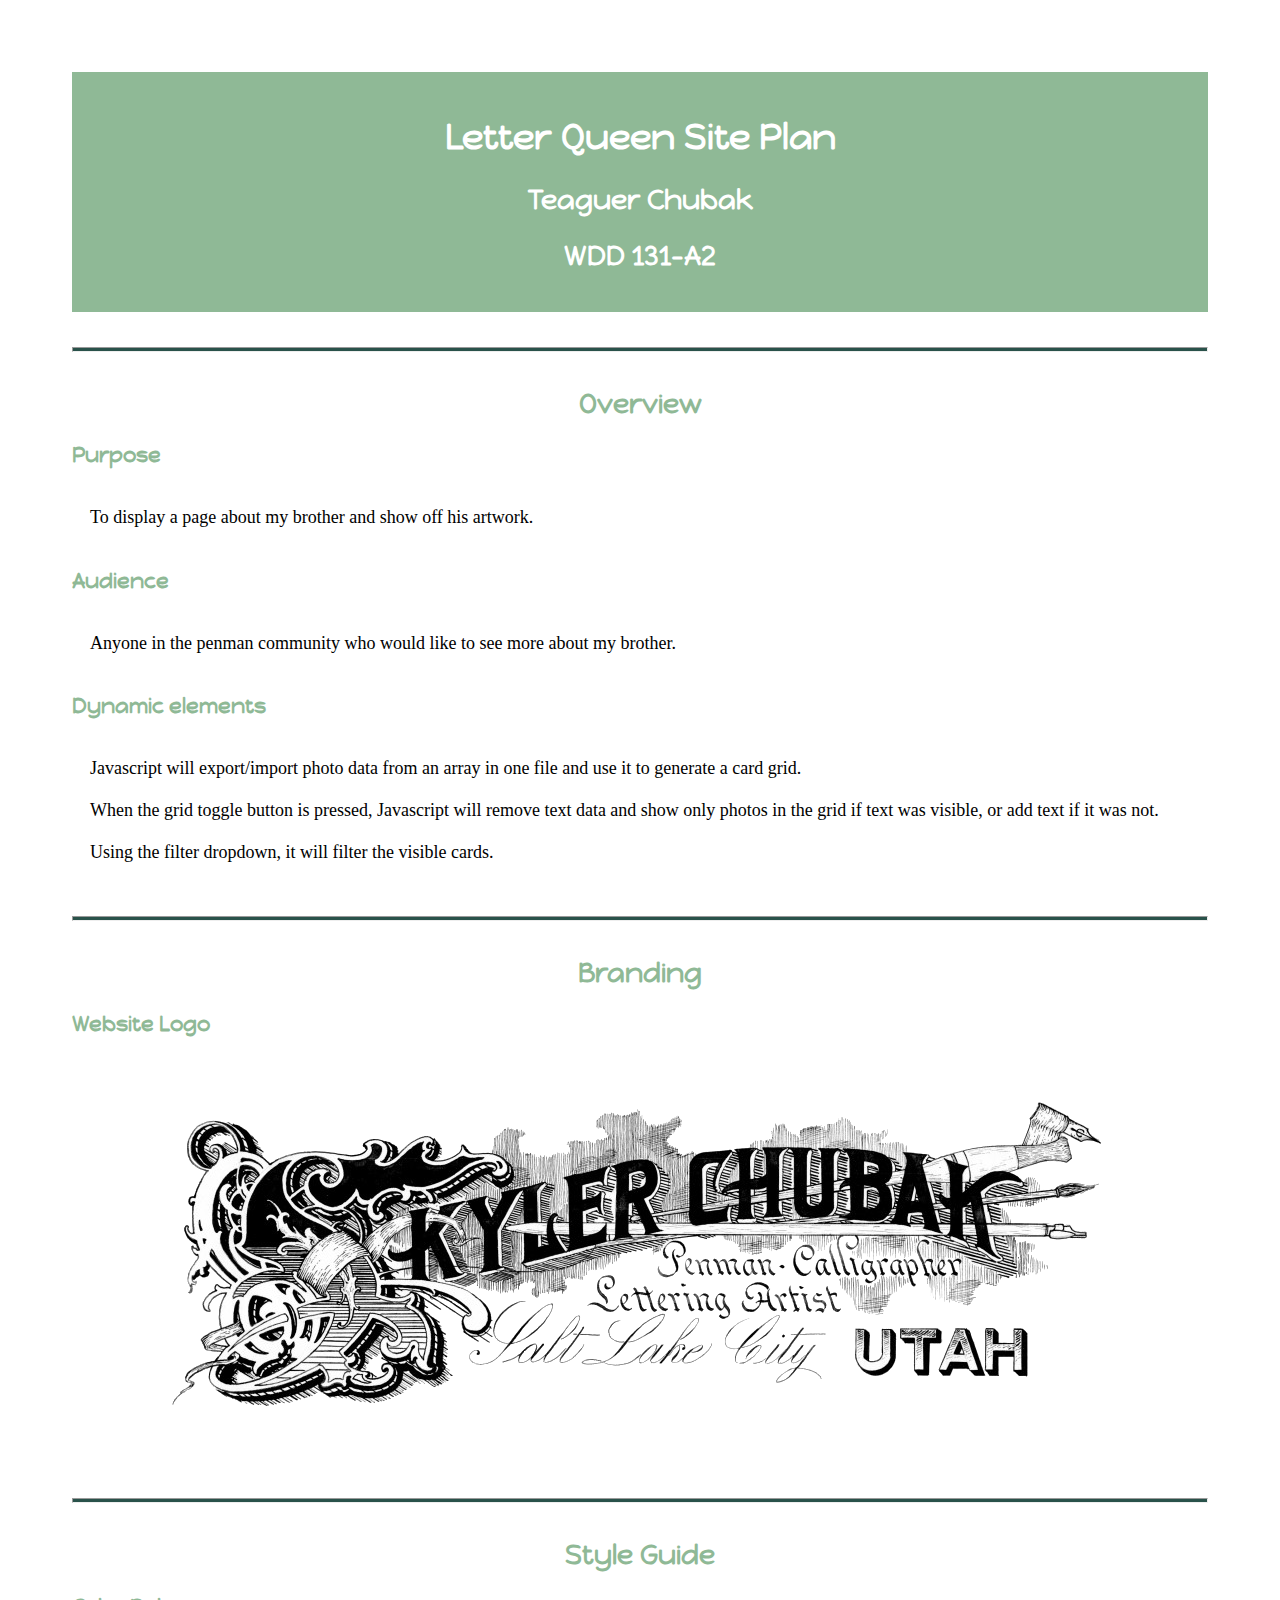
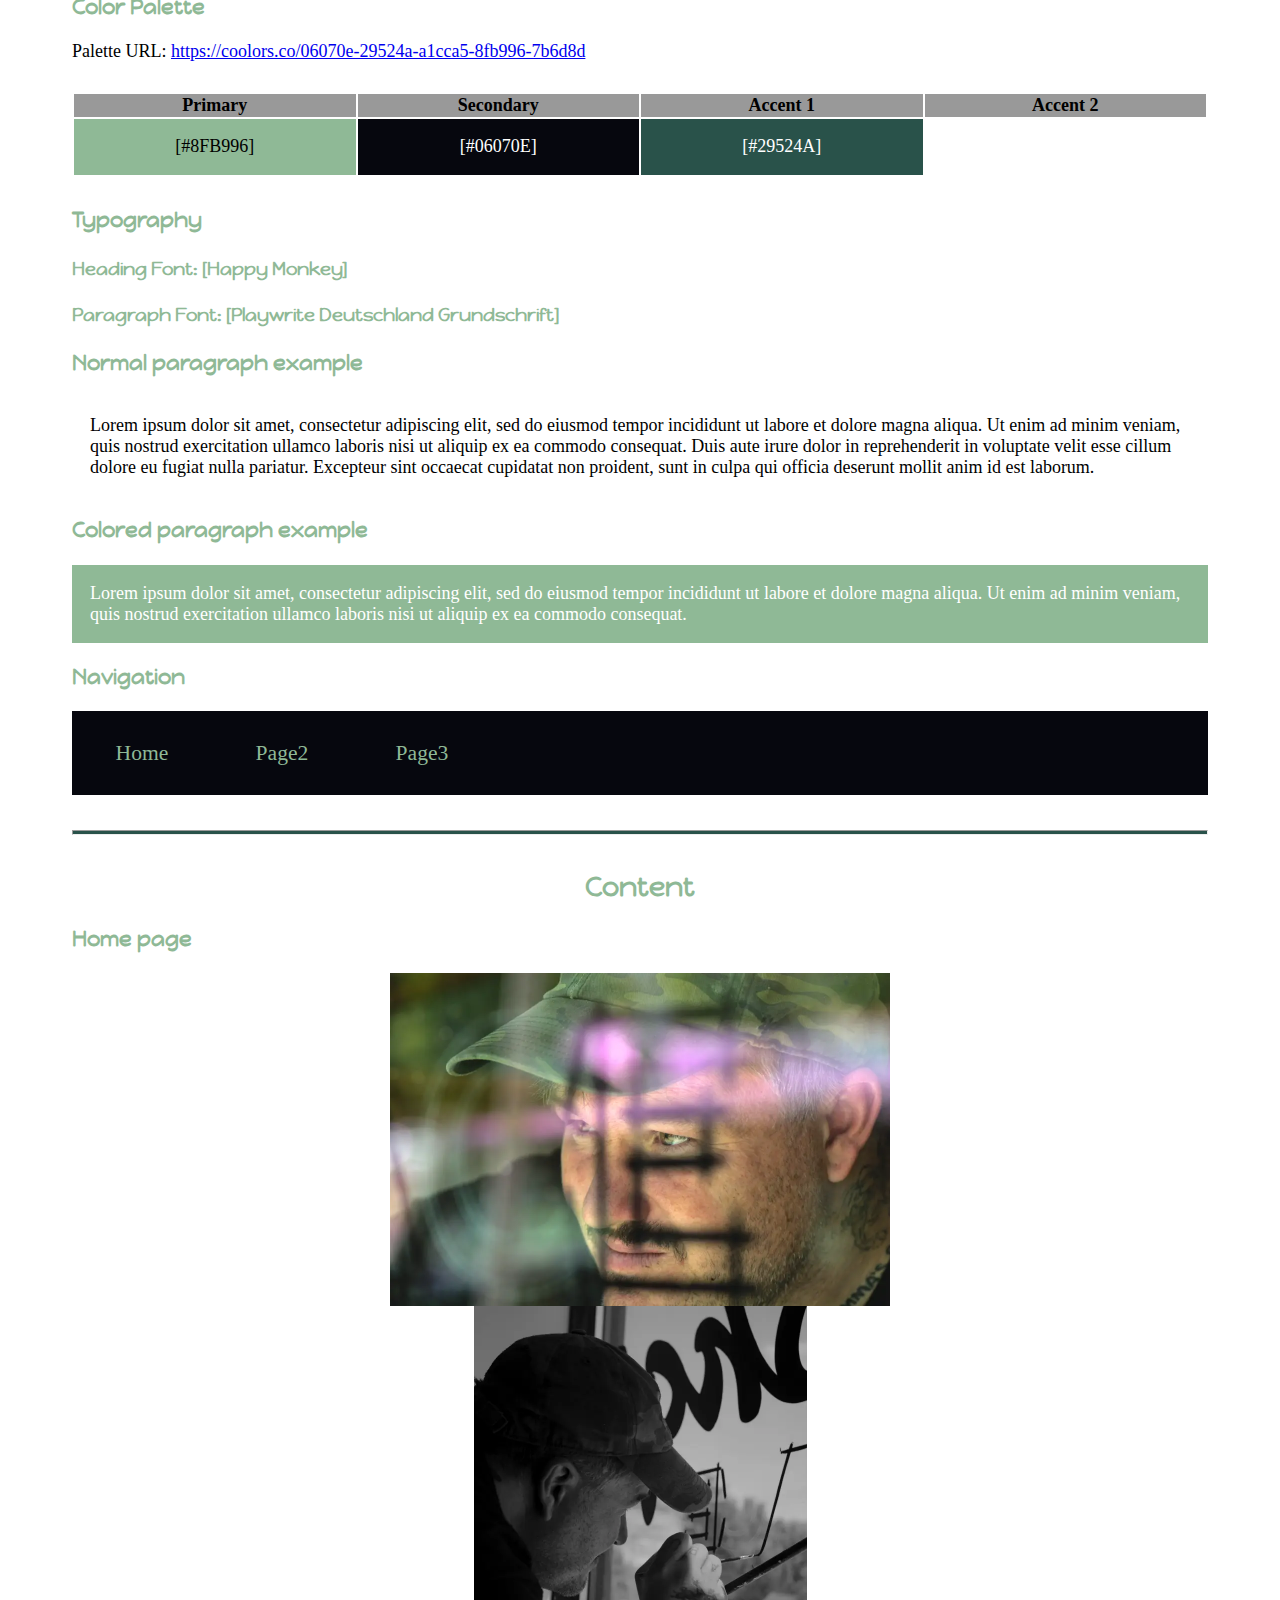
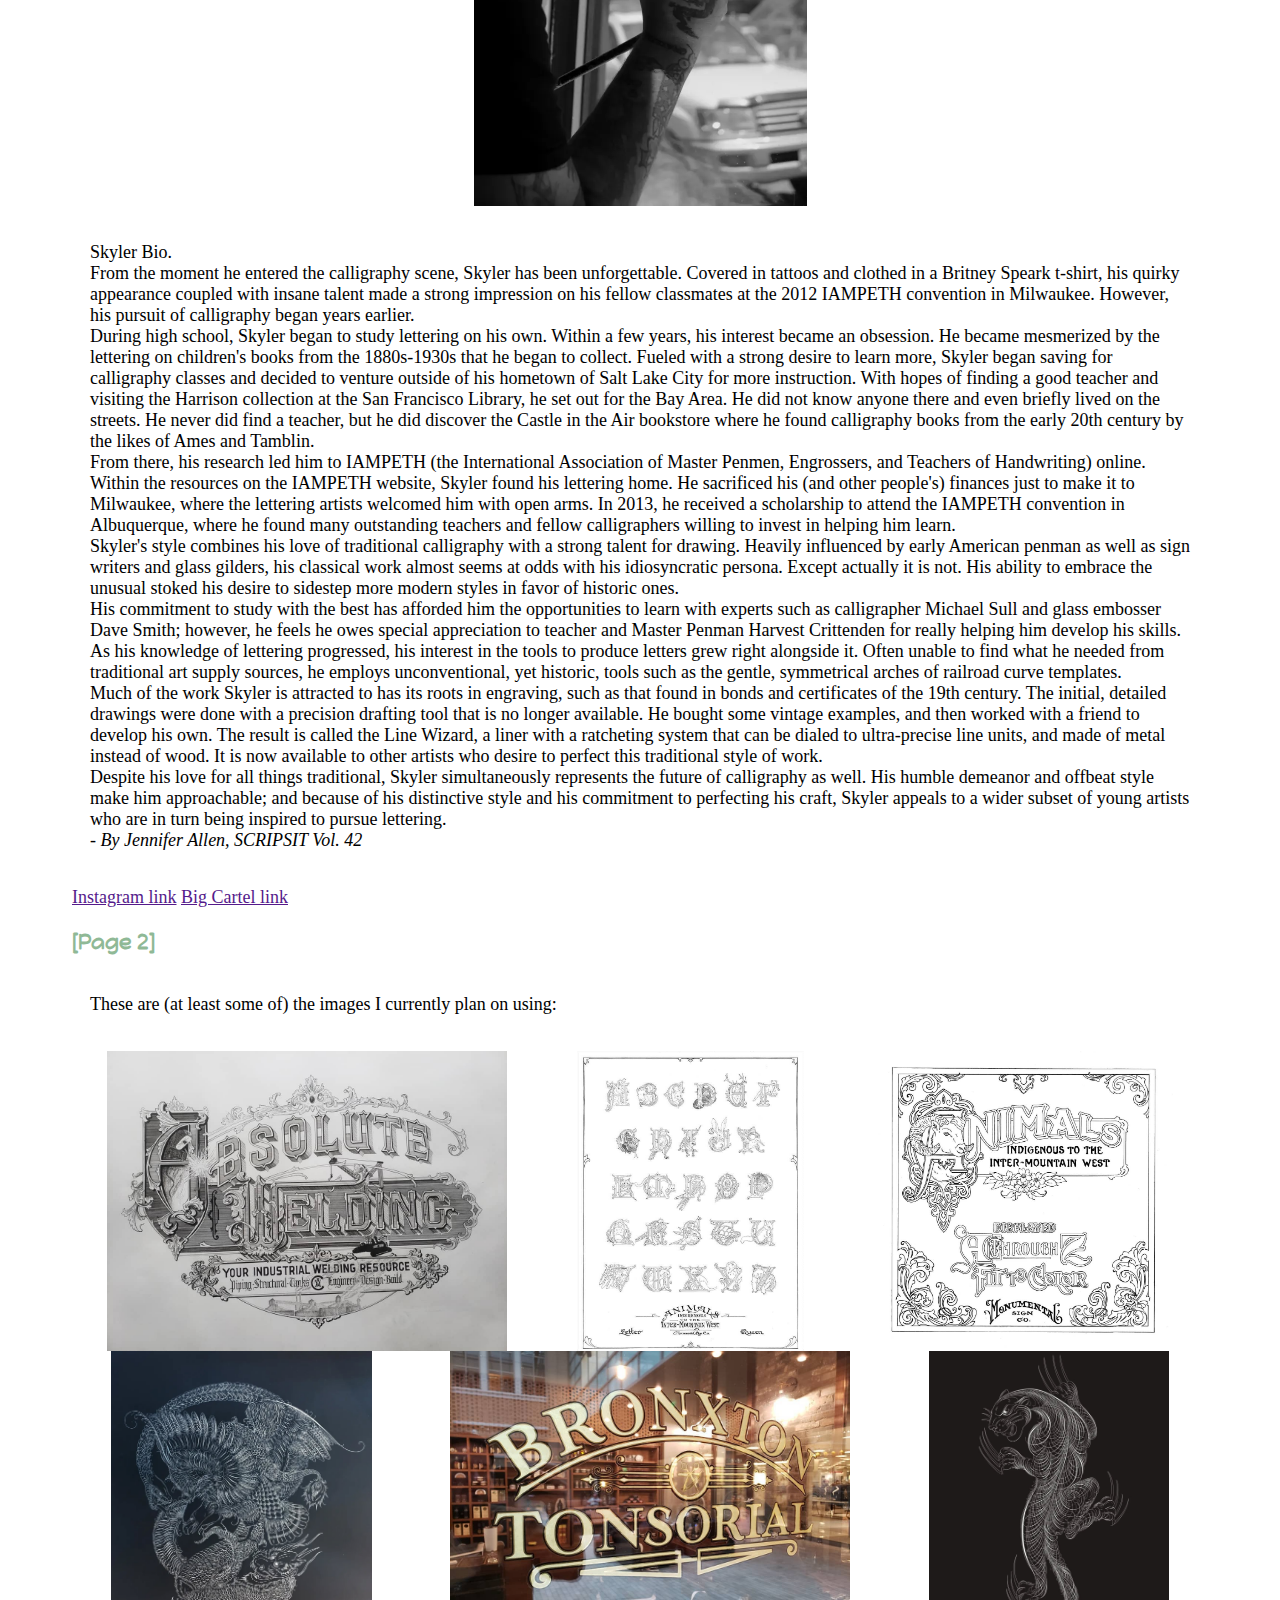
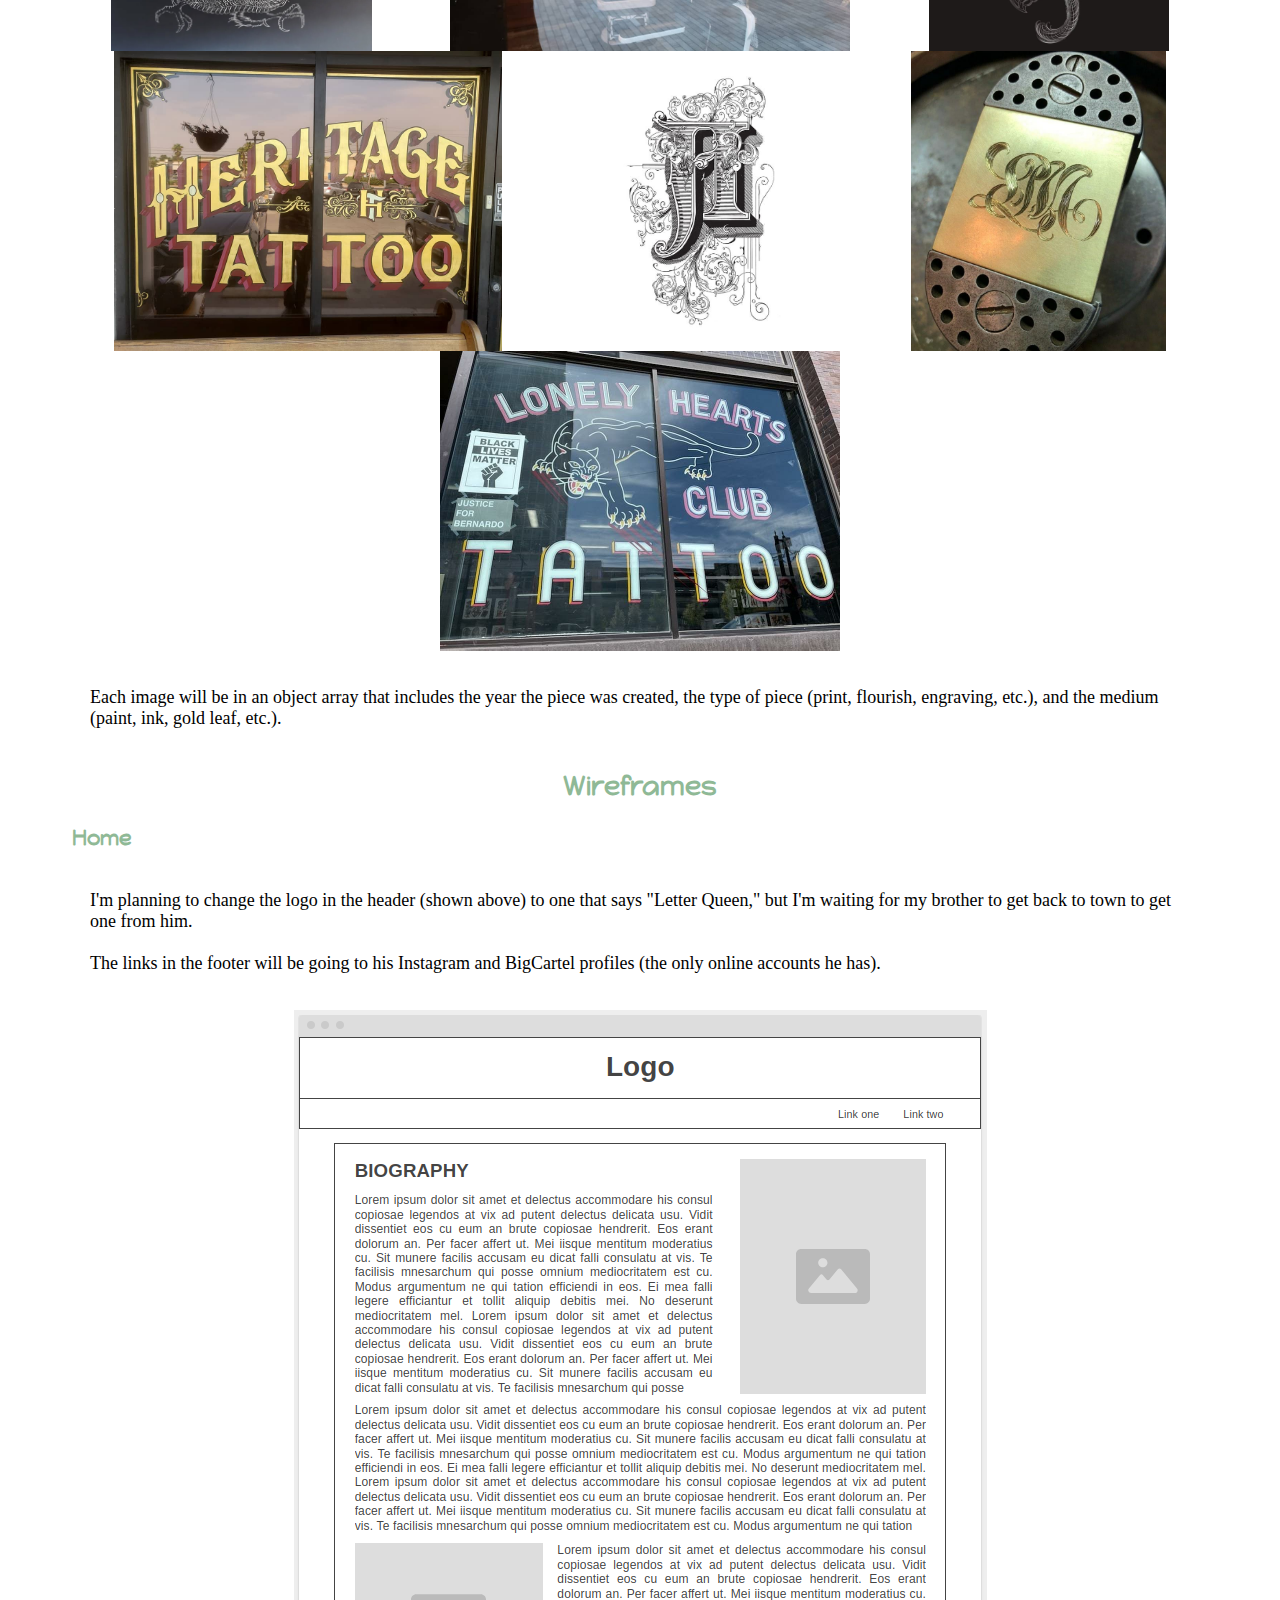
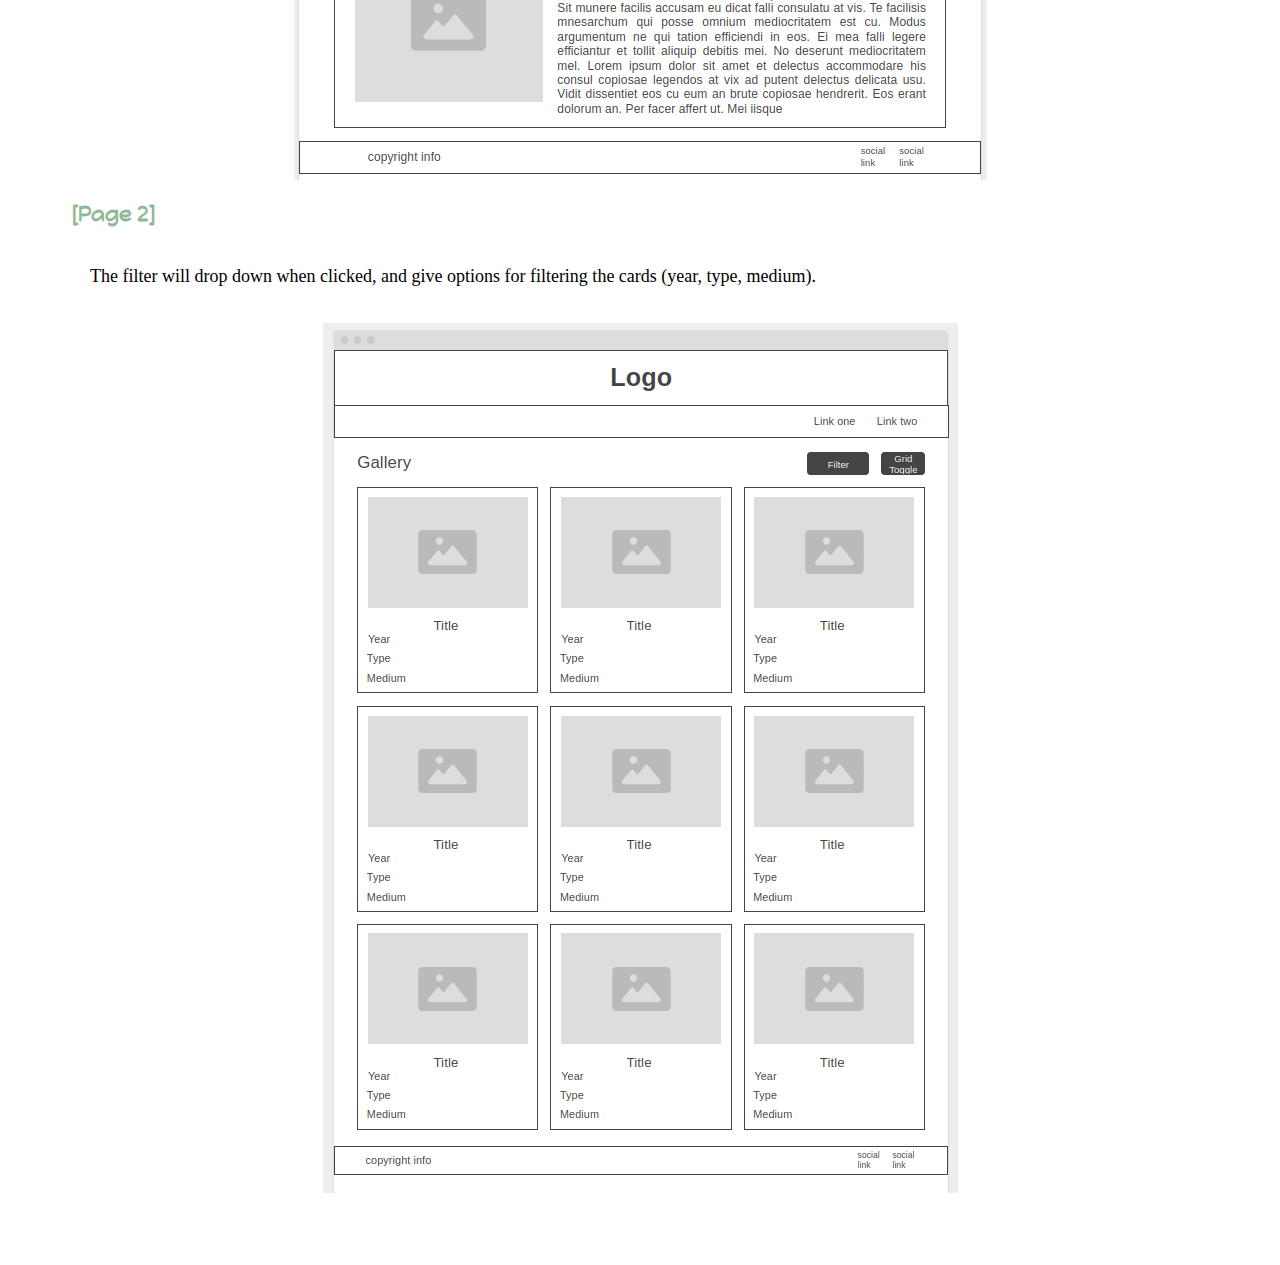
<file: letter-queen/site-plan.html>
<!DOCTYPE html>
<html lang="en-us">
	<head>
		<meta charset="utf-8" />
		<title>Site Plan</title>
		<link type="text/css" rel="stylesheet" href="styles/site-plan.css" />
	</head>

	<body>
		<header>
			<h1>Letter Queen Site Plan</h1>
			<h2>Teaguer Chubak</h2>
			<h2>WDD 131-A2</h2>
			<!-- In the header above, add the name or your site, your name and class number. For example if you are in section 3 you would put WDD 131.03 -->
		</header>
		<main>
			<!-- ------------------------Steps 2-3------------------------------ -->
			<hr />
			<h2>Overview</h2>
			<h3>Purpose</h3>
			<p>To display a page about my brother and show off his artwork.</p>
			<!-- change this -->

			<h3>Audience</h3>
			<p>Anyone in the penman community who would like to see more about my brother.</p>
			<!-- change this -->

			<h3>Dynamic elements</h3>
			<p>Javascript will export/import photo data from an array in one file and use it to generate a card grid.<br><br>
			When the grid toggle button is pressed, Javascript will remove text data and show only photos in the grid if text was visible, or add text if it was not.<br><br>
			Using the filter dropdown, it will filter the visible cards.</p>
			<!-- change this -->

			<hr />
			<h2>Branding</h2>
			<h3>Website Logo</h3>
			<!-- Replace this with some sort of logo for your site.  A logo can be as simple as the name of your site in a nice font :) -->
			<img src="images/header-transp.webp" alt="Logo image" />
			<hr />
			<h2>Style Guide</h2>

			<!-- ------------------------Steps 4-8------------------------------ -->

			<h3>Color Palette</h3>
			<!--  The colors you choose for a website are one of the most important decisions you will make. Follow the instructions on the activity in iLearn then return and replace the color codes below with the hex color codes (the 6 digit numbers that show at the bottom of each color) for the colors you have chosen below.  You should have at least 2 colors but do not have to fill in all 4 if you do not need them.  -->

			<!-- Copy and paste the URL to your finished palette below Make sure to paste it into both spots -->
			Palette URL:
			<a
				href="https://coolors.co/06070e-29524a-a1cca5-8fb996-7b6d8d"
				target="_blank"
				>https://coolors.co/06070e-29524a-a1cca5-8fb996-7b6d8d</a
			>

			<table class="colors">
				<tbody>
					<tr>
						<th>Primary</th>
						<th>Secondary</th>
						<th>Accent 1</th>
						<th>Accent 2</th>
					</tr>
					<!-- Replace the numbers in the boxes below with your hex color codes. Then switch to the site-plan.css file and change your colors there as well. -->
					<tr>
						<td class="primary">[#8FB996]</td>
						<td class="secondary white">[#06070E]</td>
						<td class="accent1 white">[#29524A]</td>
						<td class="accent2"></td>
					</tr>
				</tbody>
			</table>

			<!-- ------------------------Step 9------------------------------ -->

			<h3>Typography</h3>
			<!-- Choose a font for your paragraphs (body copy) and headlines. What font(s) have you chosen? Why did you choose what you did?  Make sure to review the list of web safe fonts at W3Schools.org as a starting point.  Think also about which of your colors above you might use for background and font colors. -->

			<h4>
				Heading Font: [Happy Monkey]
				<!-- change this -->
			</h4>
			<h4>
				Paragraph Font: [Playwrite Deutschland Grundschrift]
				<!-- change this -->
			</h4>
			<h3>Normal paragraph example</h3>
			<p>
				Lorem ipsum dolor sit amet, consectetur adipiscing elit, sed do eiusmod
				tempor incididunt ut labore et dolore magna aliqua. Ut enim ad minim
				veniam, quis nostrud exercitation ullamco laboris nisi ut aliquip ex ea
				commodo consequat. Duis aute irure dolor in reprehenderit in voluptate
				velit esse cillum dolore eu fugiat nulla pariatur. Excepteur sint
				occaecat cupidatat non proident, sunt in culpa qui officia deserunt
				mollit anim id est laborum.
			</p>
			<h3>Colored paragraph example</h3>
			<p class="colored">
				Lorem ipsum dolor sit amet, consectetur adipiscing elit, sed do eiusmod
				tempor incididunt ut labore et dolore magna aliqua. Ut enim ad minim
				veniam, quis nostrud exercitation ullamco laboris nisi ut aliquip ex ea
				commodo consequat.
			</p>

			<!-- ------------------------Step 10------------------------------ -->

			<h3>Navigation</h3>
			<!-- Think about how you want your navigation bar to look. In the site-plan.css file change the colors to your colors to get the look you desire. -->
			<nav>
				<a href="#">Home</a>
				<a href="#">Page2</a>
				<a href="#">Page3</a>
			</nav>
			<hr />

			<h2>Content</h2>
			<h3>Home page</h3>

            <img src="images/sky-1.webp" width="500px">
            <img src="images/sky-2.webp" height="500px">

            <p>Skyler Bio.<br>From the moment he entered the calligraphy scene, Skyler has been unforgettable. Covered in tattoos and clothed in a Britney Speark t-shirt, his quirky appearance coupled with insane talent made a strong impression on his fellow classmates at the 2012 IAMPETH convention in Milwaukee. However, his pursuit of calligraphy began years earlier.<br>
            During high school, Skyler began to study lettering on his own. Within a few years, his interest became an obsession. He became mesmerized by the lettering on children's books from the 1880s-1930s that he began to collect. Fueled with a strong desire to learn more, Skyler began saving for calligraphy classes and decided to venture outside of his hometown of Salt Lake City for more instruction. With hopes of finding a good teacher and visiting the Harrison collection at the San Francisco Library, he set out for the Bay Area. He did not know anyone there and even briefly lived on the streets. He never did find a teacher, but he did discover the Castle in the Air bookstore where he found calligraphy books from the early 20th century by the likes of Ames and Tamblin.<br>
            From there, his research led him to IAMPETH (the International Association of Master Penmen, Engrossers, and Teachers of Handwriting) online. Within the resources on the IAMPETH website, Skyler found his lettering home. He sacrificed his (and other people's) finances just to make it to Milwaukee, where the lettering artists welcomed him with open arms. In 2013, he received a scholarship to attend the IAMPETH convention in Albuquerque, where he found many outstanding teachers and fellow calligraphers willing to invest in helping him learn.<br>
            Skyler's style combines his love of traditional calligraphy with a strong talent for drawing. Heavily influenced by early American penman as well as sign writers and glass gilders, his classical work almost seems at odds with his idiosyncratic persona. Except actually it is not. His ability to embrace the unusual stoked his desire to sidestep more modern styles in favor of historic ones.<br>
            His commitment to study with the best has afforded him the opportunities to learn with experts such as calligrapher Michael Sull and glass embosser Dave Smith; however, he feels he owes special appreciation to teacher and Master Penman Harvest Crittenden for really helping him develop his skills. As his knowledge of lettering progressed, his interest in the tools to produce letters grew right alongside it. Often unable to find what he needed from traditional art supply sources, he employs unconventional, yet historic, tools such as the gentle, symmetrical arches of railroad curve templates.<br>
            Much of the work Skyler is attracted to has its roots in engraving, such as that found in bonds and certificates of the 19th century. The initial, detailed drawings were done with a precision drafting tool that is no longer available. He bought some vintage examples, and then worked with a friend to develop his own. The result is called the Line Wizard, a liner with a ratcheting system that can be dialed to ultra-precise line units, and made of metal instead of wood. It is now available to other artists who desire to perfect this traditional style of work.<br>
            Despite his love for all things traditional, Skyler simultaneously represents the future of calligraphy as well. His humble demeanor and offbeat style make him approachable; and because of his distinctive style and his commitment to perfecting his craft, Skyler appeals to a wider subset of young artists who are in turn being inspired to pursue lettering.<br>
            <em>- By Jennifer Allen, SCRIPSIT Vol. 42</em></p>

            <a href="" target="_blank">Instagram link</a>
            <a href="" target="_blank">Big Cartel link</a>

			<h3>[Page 2]</h3>
			<p>These are (at least some of) the images I currently plan on using:
			</p>

			<div class="grid">
			<img class="grid-img" src="images/temp/absolute-welding.jpg">
			<img class="grid-img" src="images/temp/animal-alphabet.jpg">
			<img class="grid-img" src="images/temp/animal-coloring-book.jpg">
			<img class="grid-img" src="images/temp/battle-royale.jpeg">
			<img class="grid-img" src="images/temp/bronxton-tonsorial.jpg">
			<img class="grid-img" src="images/temp/crawling-panther.jpeg">
			<img class="grid-img" src="images/temp/heritage-tattoo.jpg">
			<img class="grid-img" src="images/temp/initial-a.jpg">
			<img class="grid-img" src="images/temp/LM-monogram.jpg">
			<img class="grid-img" src="images/temp/lonely-hearts-club-tattoo.jpg">
			</div>

			<p>Each image will be in an object array that includes the year the piece was created, the type of piece (print, flourish, engraving, etc.), and the medium (paint, ink, gold leaf, etc.).</p>

			<h2>Wireframes</h2>

			<h3>Home</h3>
			<p>
				I'm planning to change the logo in the header (shown above) to one that says "Letter Queen," but I'm waiting for my brother to get back to town to get one from him.<br><br>
				The links in the footer will be going to his Instagram and BigCartel profiles (the only online accounts he has).
			</p>
			<img src="images/wireframe-home.png" alt="home page wireframe" />

			<h3>[Page 2]</h3>
			<p>
				The filter will drop down when clicked, and give options for filtering the cards (year, type, medium).
			</p>
			<img src="images/wireframe-child.png" alt="page 2 wireframe" />
		</main>
	</body>
</html>
</file>
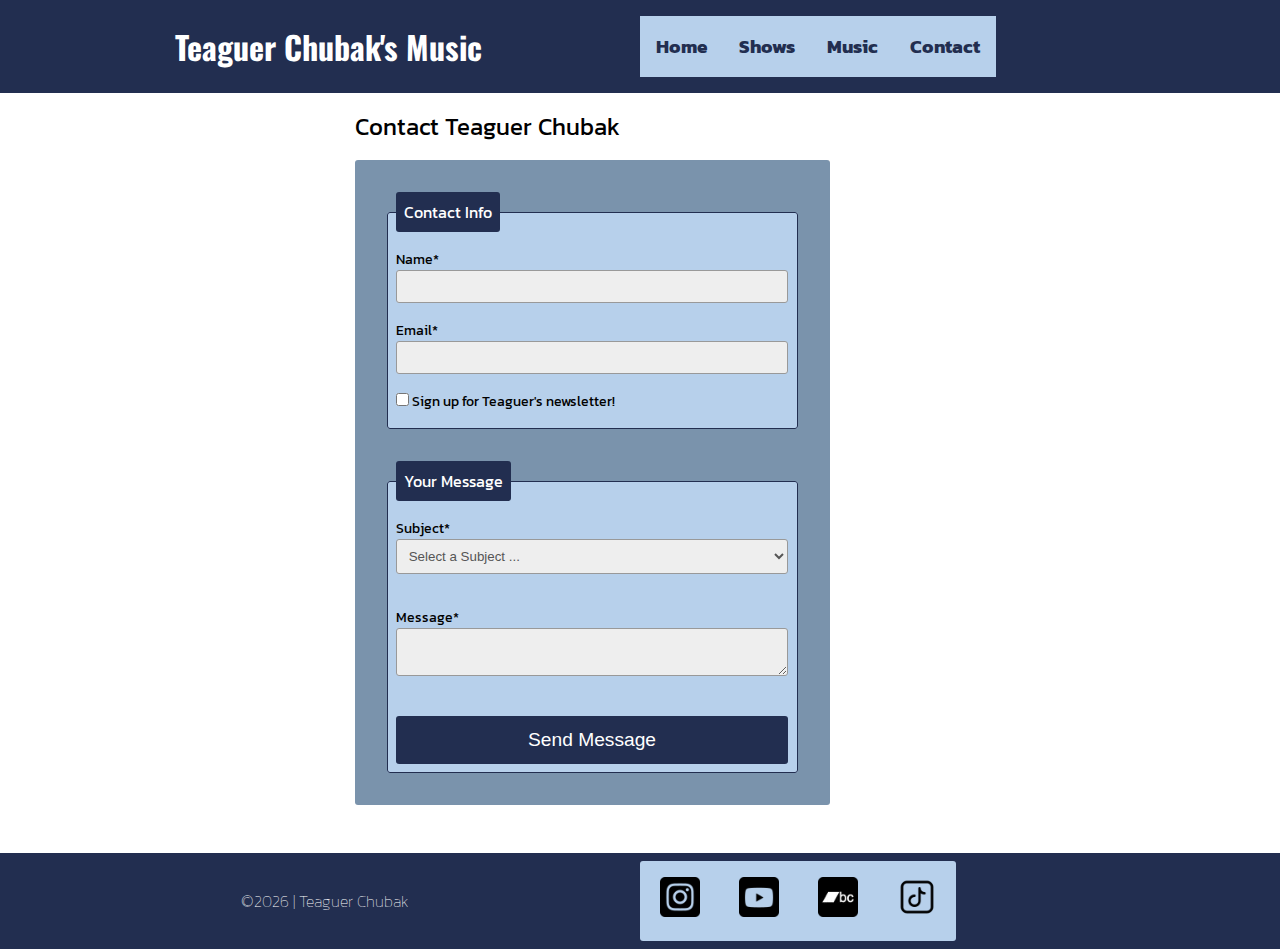
<file: project/contact.html>
<!DOCTYPE html>
<html lang="en">
    <head>
        <meta charset="UTF-8">
        <meta name="viewport" content="width=device-width, initial-scale=1.0">
        <title>WDD 131 - Dynamic Web Fundamentals - Teaguer Chubak | Final Project</title>
        <meta name="description" content="Teaguer's Music | Shows">
        <meta name="author" content="Teaguer Chubak">
    
        <link rel="stylesheet" href="styles/base.css">
        <link rel="stylesheet" href="styles/mobile.css">
        <script src="scripts/base.js" defer></script>
        <link rel="preconnect" href="https://fonts.googleapis.com">
        <link rel="preconnect" href="https://fonts.gstatic.com" crossorigin>
        <link href="https://fonts.googleapis.com/css2?family=Kanit:ital,wght@0,300;0,400;0,500;0,700;1,300;1,400;1,700&family=Oswald:wght@200..700&display=swap" rel="stylesheet">
    </head>
<body>

    <header id="header">
        <h1>Teaguer Chubak's Music</h1>

        <div class="nav">
            <div class="menu-icon" onclick="toggleMenu()">&#9776;</div>
            <div class="nav-links">
                <a href="index.html">Home</a>
                <a href="shows.html">Shows</a>
                <a href="music.html">Music</a>
                <a href="contact.html">Contact</a>
            </div>
        </div>
    </header>

    <main class="contact-main">

        <h2>Contact Teaguer Chubak</h2>

        <form method="get" action="submission.html" class="form">
            <fieldset>
                <legend>Contact Info</legend>
                <label>Name* <input type="text" id="name" name="name" required></label>
                <label>Email* <input type="email" id="email" name="email" required></label>
                <label><input type="checkbox" id="durability" name="durability" value="yes"> Sign up for Teaguer's newsletter!</label>
            </fieldset>
            <fieldset>
                <legend>Your Message</legend>
                <label>Subject* 
                    <select id="subject" name="subject" required>
                        <option value="" disabled selected>Select a Subject ...</option>
                        <option value="Booking">Booking</option>
                        <option value="Streaming">Streaming Music</option>
                        <option value="Merch">Merch</option>
                        <option value="Other">Other</option>
                    </select>
                </label>

                <label class="writt">Message*<textarea id="review" name="review" required></textarea></label>

                <input type="submit" value="Send Message">
            </fieldset>
        </form>

    </main>

    <footer>
        <p>©<span id="currentyear"></span> | Teaguer Chubak</p>
        <div class="footer-nav">
            <a href="https://www.instagram.com/petr_chubak/" target="_blank" id="hover-inst"><img src="images/instagram-small.webp" alt="Instagram" id="hover-instagram"></a>
            <a href="https://www.youtube.com/@petrchubak5342" target="_blank" id="hover-you"><img src="images/youtube-small.webp" alt="YouTube" id="hover-youtube"></a>
            <a href="https://petrchubak.bandcamp.com/" target="_blank" id="hover-band"><img src="images/bandcamp-small.webp" alt="Bandcamp" id="hover-bandcamp"></a>
            <a href="https://www.tiktok.com/@petr_chubak" target="_blank" id="hover-tik"><img src="images/tiktok-small.webp" alt="TikTok" id="hover-tiktok"></a>
        </div>
    </footer>
    
</body>
</html>
</file>
<file: styles/base.css>
:root {
    --primary-color: #226666;
    --secondary-color: #003333;
    --accent-color: #669999;
}

* {
    margin: 0;
    padding: 0;
  }

body {
    font-family: "PT Sans", sans-serif;
    font-weight: 400;
}

header {
    box-sizing: border-box;
}

header h1 {
    margin-bottom: 0px;
}

h1 {
    font-weight: 700;
    background-color: var(--primary-color);
    color: white;
    padding: 10px;
    text-align: center;
}

nav {
    display: flex;
    justify-content: space-around;
    background-color: var(--secondary-color);
}

nav a {
    display: block;
    color: white;
    text-decoration: none;
    padding: 1rem;
}

nav a:hover {
    color: white;
    background-color: var(--accent-color);
}

main {
    display: grid;
    grid-template-columns: 65% 35%;
    box-sizing: border-box;
    max-width: 90%;

}

main h3 {
    text-decoration: underline;
    text-align: center;
}

.card {
    margin: 15px;
    border: 1px solid;
    border-radius: 1rem;
}

.card h2 {
    border-radius: 1rem 1rem 0 0;
    font-weight: 700;
    background-color: var(--primary-color);
    color: white;
    padding: 10px;
    text-align: center;
}

.card h3 {
    padding-top: 1rem;
}

.card p {
    padding-left: 1rem;
    padding-right: 1rem;
    padding-top: .5rem;
}

.card img {
    width: 200px;
    float: right;
    padding: 1rem;
}

.img2 {
    float: left;
    padding: 1rem;
}

ul {
    list-style-position: inside;
    padding-left: 10px;
    padding-right: 10px;
}

div {
    align-self: center;
    padding-top: 15px;
}

footer {
    background-color: var(--primary-color);
    color: white;
    padding: 10px;
    text-align: center;
}
</file>
<file: coolpics/coolpics.css>
@import url("https://fonts.googleapis.com/css2?family=Mooli&display=swap");
 :root {
 --primary-color: #52489c;
 --secondary-color: #59c3c3;
 --accent-color: #f45b69;
 --text-dark: #333;
 --text-light: #ebebeb;
 --primary-font: Arial, Helvetica,sans-serif;
 --secondary-font: Mooli, san-serif;
 }

body {
    font-family: var(--primary-font);
    font-size: 1.2em;
    display: flex;
    flex-direction: column;
    text-align: center;
    margin: 0;
}

header, footer {
    background-color: var(--primary-color);
    color: var(--text-light);
}

header {
    padding-bottom: 1.5rem;
}

.menu-button {
    all: unset;
    padding: .5rem;
    font-size: x-large;
    cursor: pointer;
}

.menu {
    display: flex;
    flex-direction: column;
    row-gap: .5rem;
}

.hide {
    display: none;
}

main {
    background-color: var(--text-light);
    color: var(--text-dark);
    display: flex;
    flex-direction: column;
    align-items: center;
    padding: 1rem;
}

h1, h2 {
    font-family: var(--secondary-font);
}

.gallery {
    display: grid;
    grid-template-columns: 1fr;
}

img {
    max-width: 100%;
    height: 250px;
    width: 250px;
    object-fit: cover;
    padding: .5rem;
    box-shadow: 5px 5px 5px black;
    background-color: white;
}

a:link, a:visited {
    color: var(--text-light);
}

dialog {
    width: 100%;
    height: 100%;
    background-color: rgba(0, 0, 0, .6);
    z-index: 10;
}

dialog img {
    max-width: 90%;
    height: auto;
    width: auto;
    max-height: 100%;
    margin: 20vh auto;
    object-fit: contain;
    padding: 0;
}

.close-viewer {
    position: absolute;
    top: 20vh;
}

@media screen and (min-width: 700px) {
    .gallery {
        grid-template-columns: 1fr 1fr;
    }
}

@media screen and (min-width: 1000px) {
    .menu-button {
        display: none;
    }
    
    .gallery {
        grid-template-columns: repeat(3, 1fr);
    }

    .menu {
        flex-direction: row;
        justify-content: center;
    }

    .menu a {
        margin: 0 3rem;
    }

    footer {
        text-align: left;
        padding-left: 200px;
    }
}
</file>
<file: creditcard/style.css>
* {
    margin: 0;
}

form {
    margin: 3rem;
}

form {
    width: 500px;
    height: 350px;
    display: grid;
    grid-template-columns: 1fr 3fr 1.2fr;
    grid-template-rows: 1fr 4fr 1fr 1fr;
    padding: .5rem;
}

.front-card {
    box-shadow: 2px 2px 5px black;
    grid-column: 1 / 3;
    grid-row: 1 / 3;
    display: grid;
    padding: 2rem;
    grid-template-rows: repeat(3, auto);
    grid-template-columns: 2fr 1fr;
    background-color: lightgray;
    gap: 1rem;
    border-radius: 20px;
    z-index: 10;
}

.total {
    grid-row: 1;
    align-self: center;
}

.card-image {
    grid-row: 1;
    grid-column: 2;
    justify-self: end;
}

.number {
    grid-row: 2;
    grid-column: 1 / 3;
    display: grid;
}

.name, .expiration {
    grid-row: 3;
}

.name {
    grid-column: 1;
}

.expiration {
    grid-column: 2;
}

.input-exp-mm, .input-exp-yy {
    width: 40%;
}

input {
    line-height: 1.5rem;
}


/* BACK OF CARD */

.back-card {
    grid-column: 2 / 4;
    grid-row: 2 / 4;
    padding: 2rem;
    display: grid;
    grid-template-rows: 1fr 1fr 1fr 2fr;
    grid-template-columns: 250px 100px;
    background-color: lightgray;
    gap: 1rem;
    border-radius: 20px;
    z-index: 5;
    box-shadow: 2px 2px 5px black;
}

.bar {
    grid-row: 1;
    grid-column: 1 / 3;
    width: 100%;
    background-color: black;
    height: 2.5rem;
    width: 102%;
}

.cvc {
    grid-column: 2;
    grid-row: 4;
    display: grid;
    justify-self: end;
}

.cvc input {
    width: 65%;
    line-height: 1.5rem;
}

button {
    grid-row: 4;
    grid-column: 3;
    width: 90%;
    height: 70%;
    margin-top: .5rem;
    align-self: center;
}
</file>
<file: letter-queen/styles/main.css>
:root {
    --primary-color: #29524A;
    --secondary-color: #06070e;
    --accent1-color: #8fb996;
    --accent2-color: white;

    --heading-font: "Happy Monkey";
    --paragraph-font: "Playwrite Deutschland Grundschrift";
}

* {
    margin: 0;
    box-sizing: border-box;
}

h1,
h2,
h3,
h4,
h5,
h6 {
    font-family: var(--heading-font);
}

p {
    font-family: var(--paragraph-font);
}


/* HEADER */
header {
    display: flex;
    flex-direction: column;
    flex-wrap: nowrap;
    background-color: var(--accent1-color);
    align-items: center;
    border-bottom: 3px solid var(--secondary-color);
}

.logo {
    width: 300px;
    height: 103px;
    border-right: 3px solid var(--secondary-color);
    border-left: 3px solid var(--secondary-color);
    aspect-ratio: 932 / 319;
}

.nav {
    text-align: right;
    background-color: var(--secondary-color);
    list-style-type: none;
    width: 100%;
    max-width: 300px;
}

.nav a {
    padding: 1rem .5rem;
    text-decoration: none;
    color: var(--accent1-color);
    line-height: 3em;
    text-align: center;
    font-size: 1.2em;
}

.nav a:hover {
    color: var(--secondary-color);
    background-color: var(--accent1-color);
    border: 3px solid var(--secondary-color);
}


/* MAIN */
main {
    display: flex;
    flex-direction: column;
    justify-content: center;
    align-items: center;
}

.bio-box {
    margin: 2rem;
    padding: 1rem 2rem;
    border: 3px solid var(--secondary-color);
    max-width: 300px;
}

.bio-box h1 {
    color: var(--primary-color);
    padding-bottom: .5rem;
    text-align: center;
}

.sky-img-1, .sky-img-2 {
    display: block;
    margin: 1rem auto;
    max-width: 100%;
    height: auto;
}

.bio-text {
    text-align: justify;
}

.spacing {
    padding-top: 1rem;
}


/* FOOTER */
footer {
    background-color: var(--accent1-color);
    border-top: 3px solid var(--secondary-color);
}

.footer-box {
    display: flex;
    justify-content: space-between;
    align-items: center;
    margin: 0 auto;
    padding: 0 2rem;
    max-width: 1000px;
}

.socials {
    display: flex;
    flex-wrap: nowrap;
    justify-content: center;
}

.socials a {
    padding: .5rem .5rem;
}

.socials a:hover {
    background-color: var(--secondary-color);
}

.socials img {
    height: 48px;
    width: 48px;
}


/* GALLERY PAGE */
html, body {
  height: 100%;
  margin: 0;
  padding: 0;
}

body {
    display: flex;
    flex-direction: column;
}

.content {
    flex: 1;
    display: flex;
    flex-direction: column;
    justify-content: flex-start;
}

.main-box {
    display: flex;
    flex-direction: column;
    align-items: center;
    max-width: 300px;
    width: 100%;
    margin: 0 auto;
    padding-bottom: 1rem;
}

.gallery-container {
    max-width: 400px;
    justify-content: space-between;
    display: grid;
    grid-template-columns: repeat(auto-fill, minmax(300px, 1fr));
    gap: 1rem;
    margin: 0 auto;
}

.artwork-container {
    display: inline-block;
    width: 100%;
    break-inside: avoid;
    margin-bottom: 1rem;
}

.artwork-container img {
    width: 300px;
    height: auto;
    border: 3px solid var(--secondary-color);
    display: block;
}

.artwork-text {
    padding: 1rem;
    background-color: var(--accent1-color);
    border: 3px solid var(--secondary-color);
    border-top: none;
    width: 300px;
}

.title {
    text-align: center;
}

.year {
    font-weight: bold;
}

.type {
    font-style: italic;
    padding-top: .25rem;
}

.tags {
    display: flex;
    flex-wrap: nowrap;
    justify-content: start;
    gap: .5rem;
    padding-top: .5rem;
}

.tags p {
    border: solid 1px black;
    width: fit-content;
    padding: .2rem;
}


/* FILTER BUTTONS */
.filter-box {
    display: flex;
    flex-direction: column;
    width: 100%;
    justify-content: space-between;
    align-items: center;
    padding-top: 1rem;
    padding-bottom: 1rem;
    max-width: 300px;
}

.filter-box h1 {
    padding-bottom: 1rem;
}

.toggle .artwork-text {
    display: none;
}

.grid-button img {
    width: 25px;
}

.filters {
    display: flex;
    flex-wrap: nowrap;
    align-items: center;
    gap: 1rem;
}

.filter-button {
    height: 30px;
    width: 30px;
}

.filter-button img {
    height: 25px;
    width: 25px;
}


/* MEDIA QUERIES **/
@media (min-width: 650px) {
    .nav {
        max-width: 616px;
    }

    main {
        flex-direction: row;
    }

    .bio-box {
        max-width: 616px;
    }

    .bio-box h1 {
        text-align: left;
    }

    .sky-img-1 {
        float: right;
        padding: 0 0 1rem 1rem;
        margin: 0;
        max-width: 50%;
    }

    .sky-img-2 {
        float: left;
        padding: 1rem 1rem 1rem 0;
        margin: 0;
    }

    .main-box {
        max-width: 616px;
        width: 100%;
        margin: 0 auto;
    }

    .filter-box {
        flex-direction: row;
        padding-bottom: .25rem;
        max-width: 616px;
    }

    .gallery-container {
        max-width: 616px;
        display: grid;
        grid-template-columns: repeat(auto-fill, minmax(300px, 1fr));
        justify-content: space-between;
        gap: 1rem;
        margin: 0 auto;
    }

    .logo {
        width: 616px;
        height: 211px;
    }
}

@media (min-width: 1000px) {
    .nav {
        max-width: 932px;
    }

    main {
        flex-direction: row;
    }

    .bio-box {
        max-width: 932px;
    }

    .main-box {
        max-width: 932px;
        width: 100%;
        margin: 0 auto;
    }

    .filter-box {
        flex-direction: row;
        padding-bottom: .25rem;
        max-width: 932px;
    }

    .gallery-container {
        max-width: 932px;
        display: grid;
        grid-template-columns: repeat(auto-fill, minmax(300px, 1fr));
        justify-content: space-between;
        gap: 1rem;
        margin: 0 auto;
    }

    .logo {
        width: 932px;
        height: 319px;
    }
}
</file>
<file: mission/styles.css>
* {
    font-family:'Times New Roman', Times, serif;
    font-size: 20px;
    line-height: 1.5;
}

.body-container {
    max-width: 600px;
    border: 1px solid gray;
    padding-left: 5.5rem;
    padding-right: 5.5rem;
    padding-top: 3rem;
    padding-bottom: 2.5rem;
    margin: 2rem;
}

h1, h2 {
    text-align: center;
    letter-spacing: .1em;
    text-transform: uppercase;
}

h1 {
    font-size: xx-large;
    line-height: 1;
}

h2 {
    font-size: smaller;
    color: #006EB6;
    border-bottom: 1px solid lightgray;
}

main {
    padding-top: 1rem;
    padding-bottom: 1rem;
}

li + li {
    margin-top: 1rem;
}

footer {
    margin-top: .5rem;
}

.logo {
    max-width: 150px;
    display: block;
    margin: auto;
}

.dark {
    background-color: black;
    color: white;   
}

.dark h2 {
    color: #A0D4ED;
}
</file>
<file: project/styles/base.css>
:root {
    --color-darkblue: #222e50;
    --color-darkred: #6c0c0c;
    --color-gray: #7a93ac;
    --color-lightred: #e9cbcb;
    --color-lightblue: #b7d0eb;
    --font-Oswald: 'Oswald', sans-serif;
    --font-Kanit: 'Kanit', sans-serif;
}

* {
    padding: 0;
    box-sizing: border-box;
    margin: 0;
}

html, body {
    height: 100%;
    margin: 0;
}

body {
    display: flex;
    flex-direction: column;
}

header {
    background-color: var(--color-darkblue);
    color: white;
    padding: 1rem;
    display: grid;
    grid-template-columns: 1fr 1fr;
    align-items: center;
}

header h1 {
    justify-self: center;
    font-family: var(--font-Oswald);
}

h2 {
    font-family: var(--font-Kanit);
    font-weight: 400;
}

h3 {
    font-family: var(--font-Oswald);
    font-weight: 500;
}

.nav, .footer-nav {
    display: flex;
    justify-content: space-around;
    width: 50%;
    font-size: larger;
    background-color: var(--color-lightblue);
    border-radius: 3px;
    font-family: var(--font-Kanit);
    font-weight: bold;
}

.nav a, .footer-nav a {
    display: block;
    color: var(--color-darkblue);
    text-decoration: none;
    padding: 1rem;
    background-color: var(--color-lightblue);
}

.nav a:hover, .footer-nav a:hover {
    color: white;
    background-color: var(--color-darkblue);
}

.nav-links.active {
    display: flex;
}

.nav-links {
    display: flex;
    justify-content: space-around;
    width: 100%;
}

.menu-icon {
    display: none;
}

main {
    margin: 1rem;
    display: grid;
    justify-content: center;
    max-width: 90%;
    flex: 1;
    font-family: var(--font-Kanit);
}

.bio {
    justify-content: center;
    align-items: center;
    width: 850px;
    background-color: var(--color-gray);
    margin: 1rem;
    display: grid;
    grid-template-columns: 1fr 1fr;
    grid-template-rows: 5rem;
    padding: 1rem;
}

.bio h2 {
    grid-row: 1/2;
    grid-column: 1/2;
    align-self: first baseline;
    background-color: var(--color-lightblue);
    margin-right: 1rem;
    padding: 1rem;
    text-align: center;
}

.bio p {
    grid-row: 2/3;
    grid-column: 1/2;
    background-color: var(--color-lightblue);
    margin-right: 1rem;
    align-self: first baseline;
    padding: 1rem;
}

.bio img {
    max-width: 400px;
    height: auto;
    grid-row: 1/3;
    grid-column: 2/3;
}

footer {
    background-color: var(--color-darkblue);
    color: white;
    padding: .5rem;
    display: grid;
    grid-template-columns: 1fr 1fr;
    align-items: center;
    font-family: var(--font-Kanit);
    font-weight: lighter;
}

footer p {
    justify-self: center;
}

.footer-nav img {
    height: 40px;
    width: auto;
}





/* SHOW PAGE SPECIFICS */
.futureshows, .pastshows {
    border: var(--color-darkblue) solid 3px;
    padding: 1rem;
    position: relative;
    margin: 1rem;
    margin-bottom: 3rem;
    justify-self: center;
}

.futureshows h2, .pastshows h2 {
    position: absolute;
    top: -20px;
    background: white;
    border: var(--color-darkblue) solid 3px;
    padding: 5px;
}

.futureshows {
    width: 500px;
}

.pastshows {
    width: 1200px;
}

.month-box {
    border: var(--color-darkblue) solid 3px;
    min-width: 400px;
    margin: 1rem;
    margin-top: 2rem;
}

.month {
    padding: 1rem;
    text-align: center;
    background-color: var(--color-darkblue);
    color: white;
}

.future-p {
    font-size: larger;
    padding-top: 1rem;
    padding-bottom: 1rem;
}

.month-box ul {
    list-style-type: square;
    padding-left: 2rem;
    padding-bottom: 1rem;
}

.accordion {
    cursor: pointer;
    border: 1px solid var(--color-darkblue);
    padding: 10px;
    width: 100%;
    text-align: left;
    outline: none;
    font-size: 15px;
    transition: 0.4s;
}
  
.active, .accordion:hover {
    background-color: var(--color-gray);
    color: white;
}

.accordion:after {
    content: '\002B';
    color: #777;
    font-weight: bold;
    float: right;
    margin-left: 5px;
}
  
.active:after {
    content: "\2212";
    color: white;
}
  
.show-panel {
    padding: 0 18px;
    background-color: var(--color-lightblue);
    max-height:0;
    overflow: hidden;
    transition: max-height 0.2s ease-out;
}

.flyers-grid {
    justify-content: center;
    align-items: center;
    display: flex;
    flex-wrap: wrap;
    padding-top: 1rem;
    width: 1200;
}

.flyers-grid img {
    max-width: 400px;
    max-height: 400px;
    height: auto;
    padding: .75rem;
}




/* POP UP PHOTO GALLERY */

#myImg {
    border-radius: 5px;
    cursor: pointer;
    transition: 0.3s;
}

#myImg:hover {
    opacity: 0.7;
}

.modal {
    display: none;
    position: fixed;
    z-index: 1;
    padding-top: 100px;
    left: 0;
    top: 0;
    width: 100%;
    height: 100%;
    overflow: auto;
    background-color: rgb(0,0,0);
    background-color: rgba(0,0,0,0.9);
}

.modal-content {
    margin: auto;
    display: block;
    animation-name: zoom;
    animation-duration: 0.6s;
    height: 70vh;
    max-width: 90vw;
    object-fit: contain;
}

@keyframes zoom {
    from {transform:scale(0)}
    to {transform:scale(1)}
}

.close {
    position: absolute;
    top: 15px;
    right: 35px;
    color: #f1f1f1;
    font-size: 40px;
    font-weight: bold;
    transition: 0.3s;
}

.close:hover, .close:focus {
    color: #bbb;
    text-decoration: none;
    cursor: pointer;
}

@media only screen and (max-width: 700px) {
    .modal-content {
        width: 100%;
    }
}



/* MUSIC PAGE CODE */

.album-container {
    justify-content: center;
    align-items: center;
    min-width: 800px;
    background-color: var(--color-gray);
    display: grid;
    grid-template-columns: 1fr 1fr;
    justify-content: center;
    margin: 1rem auto;
}

.album-title {
    text-align: left;
}

#musnts-spotify-link,
#uniswarm-spotify-link,
#smiling-spotify-link,
#dumpster-spotify-link {
    background-image: url("../images/spotify.webp");
    display: inline-block;
    width: 30px;
    height: 30px;
    text-indent: -9999px;
    color: var(--color-darkblue);
}

.futureshows.no-border {
    border: none;
}

.tracklist {
    grid-column: 1/2;
    width: 100%;
}

.album-container img {
    width: 400px;
    height: auto;
    grid-column: 2/3;
    justify-self: center;
    align-self: first baseline;
    padding: 2rem;
}

.lyrics {
    padding: 1rem 0;
}





/* Contact Code */

form {
    width: 475px;
    justify-content: center;
    align-items: center;
    background-color: var(--color-gray);
    padding-left: 2rem;
    padding-right: 2rem;
    border-radius: 3px;
    margin-top: 1rem;
    margin-bottom: 2rem;
}

legend {
    background-color: var(--color-darkblue);
    color: white;
    padding: .5rem;
    border-radius: 3px;
}

.form fieldset {
    margin: 2rem 0;
    border: 1px solid var(--color-darkblue);
    background-color: var(--color-lightblue);
    border-radius: 3px;
    padding: .5rem 2%;
}

.form label {
    display: block;
    font-size: .9rem;
    padding-top: .5rem;
    padding-bottom: .5rem;
}

.form input[type="text"],
.form input[type="email"],
textarea,
.form select {
    background-color: #eee;
    display: block;
    border: solid 1px #999;
    border-radius: 3px;
    padding: .5rem;
    color: #555;
    width: 100%;
    max-width: 400px;
}

textarea {
    margin-bottom: 1rem;
}

.form input[type="submit"] {
    border: none;
    background-color: var(--color-darkblue);
    color: white;
    border-radius: 3px;
    padding: .8rem;
    width: 100%;
    max-width: 400px;
    margin-top: 1rem;
    font-size: larger;
}

.writt {
    margin-top: 1rem;
}



/* SUBMISSION PAGE */

.sub-container {
    justify-content: center;
    align-items: center;
    min-width: 400px;
    max-width: 850px;
    background-color: var(--color-gray);
    margin: 1rem;
    padding: 1rem;
}

.sub-container h2 {
    background-color: var(--color-lightblue);
    padding: 1rem;
    margin-top: 1rem;
    text-align: center;
}

.sub-container p {
    background-color: var(--color-lightblue);
    padding: 1rem;
    text-align: center;
}
</file>
<file: project/styles/mobile.css>
@media screen and (max-width: 800px) {
    .bio {
        width: 400px;
        display: flex;
        flex-direction: column;
        align-items: center;
        justify-self: center;
    }

    .bio h2, .bio p, .bio img {
        grid-row: unset;
        grid-column: unset;
        width: 100%;
        text-align: center;
        margin: 0;
        padding: 10px 0;
    }

    .bio p {
        text-align: justify;
        padding: 1rem;
    }

    .bio img {
        max-width: 100%;
        height: auto;
    }


    /* SHOW PAGE */
    
    .futureshows, .pastshows {
        padding: 1rem;
        position: relative;
        margin: 1rem;
        margin-bottom: 3rem;
        justify-self: center;
        display: flex;
        flex-direction: column;
        align-items: center;
    }
    
    .futureshows h2, .pastshows h2 {
        position: absolute;
        top: -25px;
        background: white;
        border: var(--color-darkblue) solid 3px;
        padding: 5px;
    }
    
    .futureshows {
        border: var(--color-darkblue) solid 3px;
        width: 400px;
    }
    
    .pastshows {
        width: 400px;
    }
    
    .month-box {
        border: var(--color-darkblue) solid 3px;
        min-width: 350px;
        margin: 1rem;
        margin-top: 2rem;
    }




    /* MUSIC PAGE */

    .music-h2 {
        text-align: center;
    }

    .album-container {
        display: grid;
        grid-template-columns: 1fr;
        min-width: auto;
        margin: 1rem;
    }

    .album-container img {
        width: 95%;
        grid-column: 1;
        justify-self: center;
        align-self: center;
    }

    .futureshows.no-border {
        margin: 0;
        padding: 0;
    }

    .tracklist {
        grid-column: 1;
        width: 100%;
        padding: 1rem;
    }

    .album-title {
        text-align: center;
    }




    /* CONTACT PAGE */

    .contact-main h2 {
        text-align: center;
    }

    form {
        width: 100%;
        padding-left: 1rem;
        padding-right: 1rem;
        margin-top: 1rem;
        margin-bottom: 2rem;
    }

    .form fieldset {
        margin: 1rem 0;
        padding: .5rem 1rem;
    }

    .form input[type="text"],
    .form input[type="email"],
    textarea,
    .form select {
        width: 100%;
        max-width: 100%;
    }

    .form input[type="submit"] {
        width: 100%;
        max-width: 100%;
        padding: .5rem;
        font-size: medium;
    }



    /* NAV */

    .nav {
        flex-direction: column;
        width: 3rem;
        justify-self: last baseline;
    }

    .nav.expanded {
        width: 100%;
    }

    .menu-icon {
        display: block;
        cursor: pointer;
        padding: 1rem;
        width: 3rem;
        text-align: center;
    }

    .nav-links {
        display: none;
        flex-direction: column;
        width: 100%;
    }

    .nav-links a {
        text-align: center;
        width: 100%;
    }

    .nav.expanded .menu-icon {
        width: 100%;
    }

    .nav.expanded .nav-links {
        display: flex;
    }
}
</file>
<file: styles/form.css>
:root {
    --primary-color: #226666;
    --secondary-color: #003333;
    --accent-color: #669999;
}

* {
    margin: 0;
    padding: 0;
    box-sizing: border-box;
}

form {
    width: 420px;
    justify-content: center;
    align-items: center;
}

h1 {
    font-weight: 700;
    background-color: var(--primary-color);
    color: white;
    padding: 10px;
    text-align: center;
}

body {
    font-family: "PT Sans", sans-serif;
    font-weight: 400;
    justify-content: center;
    align-items: center;
}

main {
    padding: 0 2%;
    min-height: 20rem;
    display: flex;
    justify-content: center;
}

footer {
    background-color: var(--primary-color);
    color: white;
    padding: 10px;
    text-align: center;
}

.form1 fieldset {
    margin: 2rem 0;
    border: 1px solid var(--primary-color);
    background-color: #b3dbdb;
    border-radius: 3px;
    padding: .5rem 2%;
}

.form1 label {
    display: block;
    font-size: .9rem;
}

.form1 input[type="text"],
.form1 input[type="date"],
textarea,
.form1 select {
    background-color: #eee;
    display: block;
    border: solid 1px #999;
    border-radius: 3px;
    padding: .5rem;
    color: #555;
    width: 100%;
    max-width: 400px;
}

.form1 div {
    padding-top: 1rem;
    font-size: .9rem;
}

.form1 input[type="checkbox"] {
    margin-right: 6px;
}

.checkall {
    display: block;
    padding-bottom: .5rem;
    font-style: italic;
}

.optional {
    color: rgb(48, 5, 48);
}

textarea {
    margin-bottom: 1rem;
}

.form1 input[type="submit"] {
    border: none;
    background-image: linear-gradient(var(--accent-color), var(--primary-color));
    color: #fff;
    border-radius: 3px;
    padding: .8rem;
    width: 100%;
    max-width: 400px;
    margin-top: 1rem;
    font-size: larger;
}

.writt {
    margin-top: 1rem;
}




input[type="radio"] {
	position: relative;
}

.stars {
	display: flex;
	flex-direction: row;
	justify-content: space-between;
    padding-bottom: 1rem;
    font-size: smaller;
    max-width: 350px;
}

.stars > label {
	width: 30px;
	height: 30px;
	font-size: 1rem;
	display: flex;
	align-items: flex-end;
}
</file>
<file: styles/place.css>
:root {
    --primary-color: #ffffff;
    --secondary-color: rgb(209, 34, 34);
    --trans-primary: rgba(255, 255, 255, .74);
    --trans-secondary: rgba(228, 13, 13, 0.74);
}

* {
    padding: 0;
    margin: 0;
    box-sizing: border-box;
}

header {
    background-color: var(--primary-color);
    color: var(--primary-color);
    text-align: center;
    padding-bottom: 20px;
}

h1 {
    background-color: var(--secondary-color);
    padding: 1rem;
}

body {
    font-family: "PT Sans", sans-serif;
    font-weight: 400;
}

h1 {
    font-weight: 700;
}

.hero img {
    width: 100%;
    height: auto;
}

div.data, div.weather {
    display: grid;
    grid-template-columns: 1fr 1fr;
    text-align: center;
    padding: 10px;
    
}

h2 {
    grid-column: 1/3;
    padding: 10px;
}

.weather-symbol {
    grid-column: 1/3;
    justify-self: center;
}

.label1, .label2 {
    text-align: right;
    grid-column: 1/2;
    font-weight: 700;
}

.value1, .value2 {
    text-align: left;
    grid-column: 2/3;
    padding-left: 10px;
}

footer {
    background-color: var(--secondary-color);
    color: var(--primary-color);
    padding: 10px;
    text-align: center;
}

@media screen and (min-width: 750px) {
    main {
        position: relative;
    }

    div.data {
        position: absolute;
        background-color: var(--trans-primary);
        top: 50px;
        left: 20px;
    }

    div.weather {
        position: absolute;
        background-color: var(--trans-primary);
        bottom: 50px;
        right: 20px;
    }

    h2 {
        background-color: var(--trans-secondary);
    }

    .weather h2 {
        grid-column: 1/2;
        grid-row: 1/2;
    }

    .weather-symbol {
        display: none;
    }

    .weather h2::after {
        content: " ⛅"
    }
}
</file>
<file: letter-queen/styles/site-plan.css>
/* if you are using any Google fonts change the font names below to your fonts. 
Any spaces in your font name should be replaced with a +. 
Fonts are separated by a | */
@import url("https://fonts.googleapis.com/css?family=Happy+Monkey|Inter|Playwrite+Deutschland+Grundschrift");

:root {
  /* change the values below to your colors from your palette */
  --primary-color: #8fb996;
  --secondary-color: #06070e;
  --accent1-color: #29524A;
  --accent2-color: white;

  /* change the values below to your chosen font(s) */
  --heading-font: "Happy Monkey";
  --paragraph-font: "Playwrite Deutschland Grundschrift";

  /* these colors below should be chosen from among your palette colors above */
  --headline-color-on-white: var(
    --primary-color
  ); /* headlines on a white background */
  --headline-color-on-color: white; /* headlines on a colored background */
  --paragraph-color-on-white: var(
    --primary-color
  ); /* paragraph text on a white background */
  --paragraph-color-on-color: white; /* paragraph text on a colored background */
  --paragraph-background-color: var(--primary-color);
  --nav-link-color: var(--primary-color);
  --nav-background-color: var(--secondary-color);
  --nav-hover-link-color: var(--secondary-color);
  --nav-hover-background-color: var(--primary-color);
}

/*  Look around below...but DON'T CHANGE ANYTHING! */

body {
  max-width: 1200px;
  margin: 0 auto;
  padding: 4em;
  font-size: 18px;
}
img {
  display: block;
  margin: 0 auto;
}
h1,
h2,
h3,
h4,
h5,
h6 {
  font-family: var(--heading-font);
  color: var(--headline-color-on-white);
}
h2 {
  text-align: center;
}
hr {
  height: 3px;
  margin: 35px 0;
  background: var(--accent1-color);
}
header {
  padding: 1em;
  text-align: center;
  color: var(--paragraph-color-on-color);
  background-color: var(--paragraph-background-color);
}
header > h1,
header > h2 {
  color: var(--headline-color-on-color);
}

p {
  font-family: var(--paragraph-font);
  color: var(--paragraph-color);
  padding: 1em;
}
.colors {
  width: 100%;
  min-width: 350px;
  margin: 30px auto;
  text-align: center;
}
.colors th {
  background-color: #999;
}
.colors td {
  width: 25%;
  height: 3em;
}

.primary {
  background-color: var(--primary-color);
}
.secondary {
  background-color: var(--secondary-color);
}
.accent1 {
  background-color: var(--accent1-color);
}
.accent2 {
  background-color: var(--accent2-color);
}

p.colored {
  background-color: var(--paragraph-background-color);
  color: var(--paragraph-color-on-color);
}

nav {
  background-color: var(--nav-background-color);
  line-height: 3em;
  text-align: center;
  font-size: 1.2em;
}
nav {
  list-style-type: none;
  display: flex;
}
nav a {
  padding: 1em;
  min-width: 120px;
  text-decoration: none;
  padding: 10px;
}
nav a:link,
nav a:visited {
  color: var(--nav-link-color);
}
nav a:hover {
  color: var(--nav-hover-link-color);
  background-color: var(--nav-hover-background-color);
}

.sitemap {
  display: grid;
  justify-content: center;

  grid-template-columns: repeat(6, 15%);
  grid-template-rows: 3em 1.5em 1.5em 3em;
  grid-template-areas:
    ". . home home . ."
    ". . . top . ."
    ". left left right right ."
    "page2 page2 . . page3 page3";
}
.sitemap > div {
  text-align: center;
}
.sm-home {
  grid-area: home;
  background-color: #ccc;
  line-height: 3em;
}
.sm-page2 {
  grid-area: page2;
  background-color: #ccc;
  line-height: 3em;
}
.sm-page3 {
  grid-area: page3;
  background-color: #ccc;
  line-height: 3em;
}

.top {
  grid-area: top;
  border-left: 1px solid;
}

.left {
  grid-area: left;
  border-top: 1px solid;
  border-left: 1px solid;
}

.right {
  grid-area: right;
  border-top: 1px solid;
  border-right: 1px solid;
}

.grid {
  display: flex;
  flex-wrap: wrap;
}

.grid-img {
  height: 300px;
  width: auto;
}

.white {
  color: white;
}
</file>
